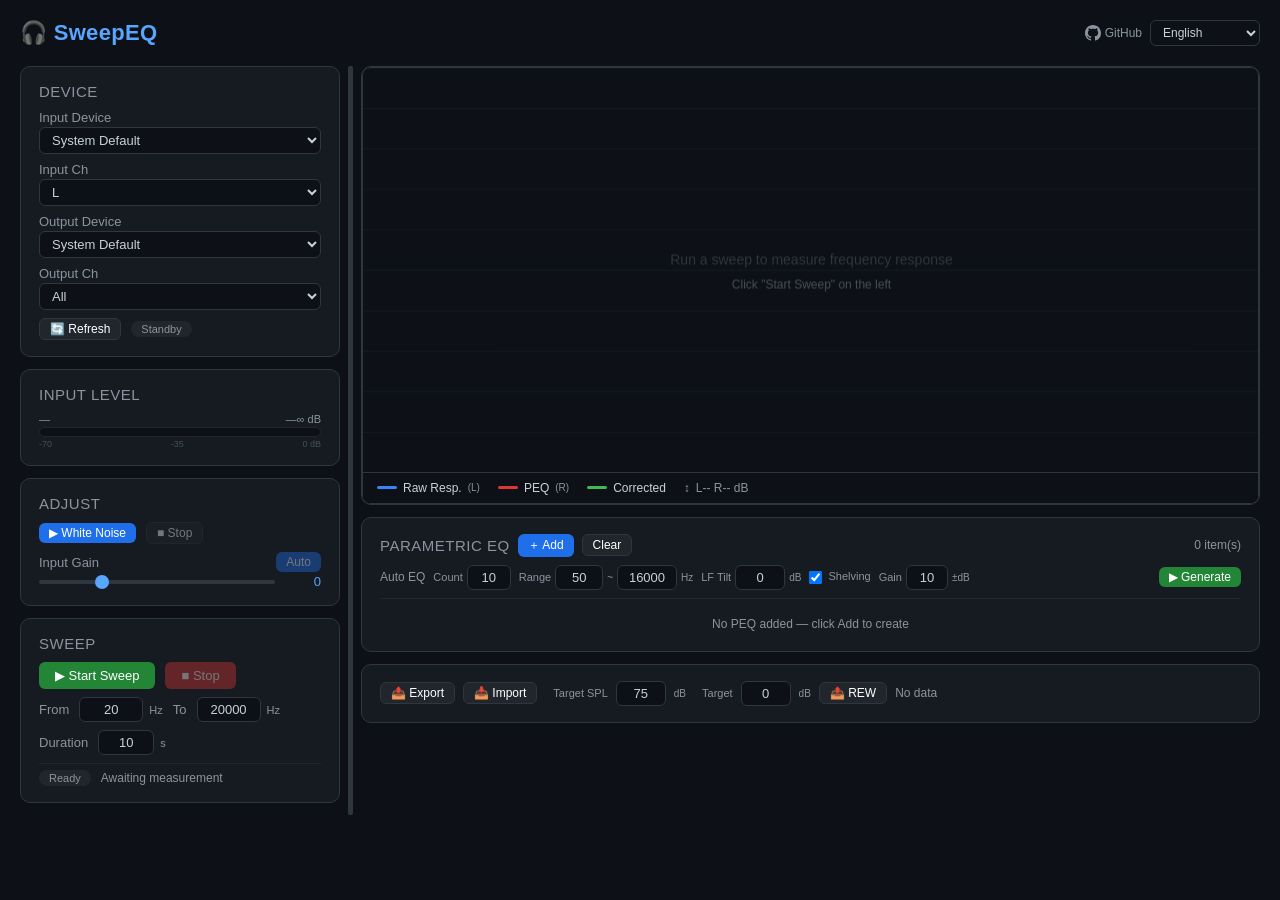
<file: index.html>
<!DOCTYPE html>
<html lang="en">
<head>
<meta charset="UTF-8">
<meta name="viewport" content="width=device-width, initial-scale=1.0">
<meta name="description" content="Sweep EQ — Free online acoustic measurement and parametric EQ optimization tool. Measure room frequency response and generate PEQ filters automatically.">
<meta name="keywords" content="room eq, acoustic measurement, frequency response, parametric eq, peq, sweep, audio calibration, speaker measurement, headphone eq, room correction, auto eq, sound tuning">
<title>Sweep EQ: EQ Made Easy</title>
<link rel="stylesheet" href="style.css">
</head>
<body>

<div style="max-width:1400px;margin:0 auto 20px;display:flex;align-items:center">
  <h1 style="margin:0">🎧 SweepEQ</h1>
  <a href="https://github.com/zzc53/sweepeq" target="_blank" rel="noopener noreferrer" style="margin-left:auto;color:#8b949e;text-decoration:none;font-size:12px;display:flex;align-items:center;gap:4px;padding:4px 8px;border-radius:6px">
    <svg height="16" width="16" viewBox="0 0 16 16" fill="currentColor"><path d="M8 0C3.58 0 0 3.58 0 8c0 3.54 2.29 6.53 5.47 7.59.4.07.55-.17.55-.38 0-.19-.01-.82-.01-1.49-2.01.37-2.53-.49-2.69-.94-.09-.23-.48-.94-.82-1.13-.28-.15-.68-.52-.01-.53.63-.01 1.08.58 1.23.82.72 1.21 1.87.87 2.33.66.07-.52.28-.87.51-1.07-1.78-.2-3.64-.89-3.64-3.95 0-.87.31-1.59.82-2.15-.08-.2-.36-1.02.08-2.12 0 0 .67-.21 2.2.82.64-.18 1.32-.27 2-.27.68 0 1.36.09 2 .27 1.53-1.04 2.2-.82 2.2-.82.44 1.1.16 1.92.08 2.12.51.56.82 1.27.82 2.15 0 3.07-1.87 3.75-3.65 3.95.29.25.54.73.54 1.48 0 1.07-.01 1.93-.01 2.2 0 .21.15.46.55.38A8.013 8.013 0 0016 8c0-4.42-3.58-8-8-8z"/></svg>
    GitHub
  </a>
  <select id="langSelect" style="min-width:110px;background:#0d1117;border:1px solid #30363d;border-radius:6px;color:#c9d1d9;padding:4px 8px;font-size:12px">
    <option value="en">English</option>
    <option value="zh">中文</option>
    <option value="fr">Français</option>
    <option value="es">Español</option>
    <option value="ru">Русский</option>
    <option value="de">Deutsch</option>
    <option value="ja">Japanese</option>
    <option value="ko">한국어</option>
    <option value="pt">Português</option>
  </select>
</div>

<div class="app-grid">

<!-- ===== LEFT SIDEBAR ===== -->
<div class="left-col">

  <!-- Device Panel -->
  <div class="panel" id="devicePanel">
    <h2>Device</h2>
    <div class="panel-row" style="flex-direction:column;align-items:stretch;gap:2px">
      <label>Input</label>
      <select id="inDevice" class="grow"></select>
    </div>
    <div class="panel-row" style="flex-direction:column;align-items:stretch;gap:2px">
      <label>Input Channel</label>
      <select id="inChannel" style="width:100%">
        <option value="0">L</option>
        <option value="1">R</option>
      </select>
    </div>
    <div class="panel-row" id="outDeviceRow" style="flex-direction:column;align-items:stretch;gap:2px">
      <label>Output</label>
      <select id="outDevice" class="grow"></select>
    </div>
    <div class="panel-row" style="flex-direction:column;align-items:stretch;gap:2px">
      <label>Output Channel</label>
      <select id="outChannel" style="width:100%">
        <option value="all">All</option>
        <option value="0">L</option>
        <option value="1">R</option>
      </select>
    </div>
    <div class="panel-row">
      <button id="refreshDevices" class="btn btn-secondary btn-sm">🔄 Refresh</button>
      <span id="audioStatus" class="status-badge status-idle">Standby</span>
    </div>
  </div>

  <!-- Input Level (always visible) -->
  <div class="panel" id="levelPanel">
    <h2>Input Level</h2>
    <div class="panel-row" style="flex-direction:column;align-items:stretch;gap:2px">
      <div style="display:flex;justify-content:space-between;font-size:11px;color:#8b949e">
        <span id="levelLabel">—</span>
        <span id="levelDB">—∞ dB</span>
      </div>
      <div class="meter-track">
        <div class="meter-fill" id="meterFill" style="width:0%"></div>
      </div>
      <div style="display:flex;justify-content:space-between;font-size:9px;color:#484f58">
        <span>-70</span><span>-35</span><span>0 dB</span>
      </div>
    </div>
  </div>

  <!-- Adjust Panel -->
  <div class="panel" id="adjustPanel">
    <h2>Adjust</h2>
    <div class="panel-row">
      <button id="playNoiseBtn" class="btn btn-accent btn-sm">▶ Noise</button>
      <button id="stopNoiseBtn" class="btn btn-secondary btn-sm" disabled>■ Stop</button>
    </div>
    <div class="panel-row" style="flex-direction:column;align-items:stretch;gap:2px">
      <div style="display:flex;justify-content:space-between;align-items:center">
        <label>Input Gain</label>
        <button id="autoLevelBtn" class="btn btn-accent btn-sm" disabled>Auto</button>
      </div>
      <div style="display:flex;gap:10px;align-items:center">
        <input type="range" id="inGain" min="-12" max="36" value="0" step="1" style="flex:1">
        <span id="inGainVal" class="range-value">0</span>
      </div>
    </div>
  </div>

  <!-- Sweep Panel -->
  <div class="panel" id="sweepPanel">
    <h2>Sweep</h2>
    <div class="panel-row">
      <button id="startSweepBtn" class="btn btn-primary">▶ Start Sweep</button>
      <button id="stopSweepBtn" class="btn btn-danger" disabled>■ Stop</button>
    </div>
    <div class="panel-row">
      <label>Start</label>
      <input type="number" id="sweepFreqLow" value="20" min="10" max="20000" style="width:64px">
      <span style="font-size:11px;color:#8b949e;margin-left:-4px">Hz</span>
      <label>End</label>
      <input type="number" id="sweepFreqHigh" value="20000" min="20" max="24000" style="width:64px">
      <span style="font-size:11px;color:#8b949e;margin-left:-4px">Hz</span>
    </div>
    <div class="panel-row">
      <label>Duration</label>
      <input type="number" id="sweepDuration" value="10" min="1" max="30" step="0.5" style="width:56px">
      <span style="font-size:11px;color:#8b949e;margin-left:-4px">s</span>
    </div>
    <!-- Progress shown in status bar below -->
    <div class="panel-row" style="margin-top:6px;padding-top:6px;border-top:1px solid #21262d">
      <span id="measureStatus" class="status-badge status-idle">Ready</span>
      <span style="font-size:12px;color:#8b949e" id="statusDetail">Awaiting measurement</span>
    </div>
  </div>
</div>

<div class="resizer" id="resizer"></div>

<!-- ===== RIGHT MAIN ===== -->
<div class="right-col">

  <!-- Canvas -->
  <div class="panel" style="padding:0;overflow:hidden">
    <div class="canvas-wrap">
      <canvas id="freqChart"></canvas>
      <div class="canvas-legend">
        <span class="legend-item"><span class="legend-dot" style="background:#3b82f6"></span> Raw FR <span style="color:#8b949e;font-size:10px">(L)</span></span>
        <span class="legend-item"><span class="legend-dot" style="background:#da3633"></span> PEQ <span style="color:#8b949e;font-size:10px">(R)</span></span>
        <span class="legend-item"><span class="legend-dot" style="background:#3fb950"></span> Corrected</span>
        <span class="legend-item" style="color:#8b949e">↕ <span id="yRangeLabel">L-- R-- dB</span></span>
      </div>
    </div>
  </div>

  <!-- PEQ -->
  <div class="panel" id="peqPanel">
    <div class="flex-row">
      <h2 style="margin-bottom:0">Parametric EQ</h2>
      <button id="addPeqBtn" class="btn btn-accent btn-sm">＋ Add</button>
      <button id="clearPeqBtn" class="btn btn-secondary btn-sm">Clear</button>
      <span id="peqCount" style="font-size:12px;color:#8b949e;margin-left:auto">0</span>
    </div>
    <div class="panel-row" style="flex-wrap:wrap;gap:8px;padding:8px 0;border-bottom:1px solid #21262d;margin-bottom:6px">
      <span style="font-size:12px;color:#8b949e;white-space:nowrap" data-i18n="autoPeqLabel">Auto EQ</span>
      <span style="display:inline-flex;align-items:center;gap:4px">
        <label style="font-size:11px" data-i18n="autoPeqCount">Count</label>
        <input type="number" id="autoPeqCount" value="10" min="1" max="20" style="width:44px">
      </span>
      <span style="display:inline-flex;align-items:center;gap:4px">
        <label style="font-size:11px" data-i18n="autoPeqFlat">Range</label>
        <input type="number" id="autoPeqFreqLow" value="50" min="10" max="20000" style="width:48px">
        <span style="font-size:10px;color:#8b949e">~</span>
        <input type="number" id="autoPeqFreqHigh" value="16000" min="20" max="24000" style="width:60px">
        <span style="font-size:10px;color:#8b949e">Hz</span>
      </span>
      <span style="display:inline-flex;align-items:center;gap:4px">
        <label style="font-size:11px" data-i18n="autoPeqTilt">LF Tilt</label>
        <input type="number" id="autoPeqTilt" value="0" min="-24" max="24" step="0.5" style="width:50px">
        <span style="font-size:10px;color:#8b949e">dB</span>
      </span>
      <span style="display:inline-flex;align-items:center;gap:4px">
        <label style="font-size:11px">
          <input type="checkbox" id="autoPeqShelving" checked style="margin:0 3px 0 0;vertical-align:middle">
          <span data-i18n="autoPeqShelving">Shelving</span>
        </label>
      </span>
      <span style="display:inline-flex;align-items:center;gap:4px">
        <label style="font-size:11px" data-i18n="autoPeqGain">PEQ Gain</label>
        <input type="number" id="autoPeqMaxGain" value="10" min="1" max="40" style="width:42px">
        <span style="font-size:10px;color:#8b949e">±dB</span>
      </span>
      <button id="autoPeqBtn" class="btn btn-primary btn-sm" style="margin-left:auto" data-i18n="autoPeqBtn">▶ Generate</button>
    </div>
    <div id="peqList" class="peq-list"></div>
    <div id="peqEmpty" class="peq-summary">No PEQ filters — click Add to create</div>
  </div>

  <!-- Import / Export -->
  <div class="panel">
    <div class="flex-row">
      <button id="exportBtn" class="btn btn-secondary btn-sm">📤 Export</button>
      <button id="importBtn" class="btn btn-secondary btn-sm">📥 Import</button>
      <input type="file" id="importFile" accept=".json" style="display:none">
      <label style="font-size:11px;margin-left:8px" data-i18n="targetSpl">Target SPL</label>
      <input type="number" id="targetSplInput" value="75" min="40" max="120" step="0.5" style="width:50px">
      <span style="font-size:10px;color:#8b949e">dB</span>
      <label style="font-size:11px;margin-left:8px" data-i18n="autoPeqTarget">Target Gain</label>
      <input type="number" id="autoPeqTarget" value="0" min="-40" max="0" step="0.5" style="width:50px">
      <span style="font-size:10px;color:#8b949e">dB</span>
      <button id="exportRewBtn" class="btn btn-secondary btn-sm" data-i18n="exportRew">📤 REW</button>
      <span style="font-size:12px;color:#8b949e" id="dataInfo">No data</span>
    </div>
  </div>
</div>

</div>

<script src="peq.js"></script>
<script src="app.js"></script>
</body>
</html>
</file>
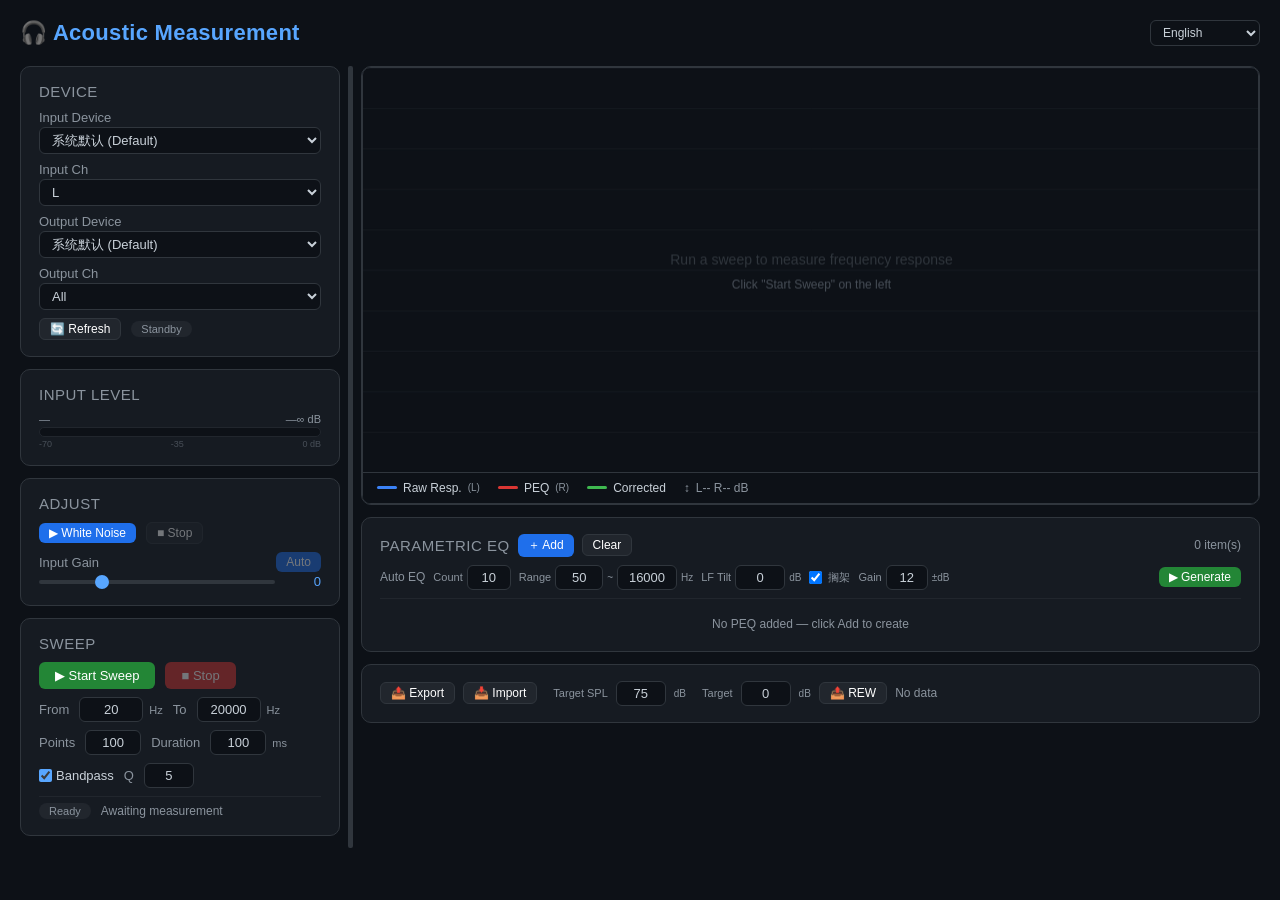
<file: acoustic-measurement.html>
<!DOCTYPE html>
<html lang="zh-CN">
<head>
<meta charset="UTF-8">
<meta name="viewport" content="width=device-width, initial-scale=1.0">
<title>Acoustic Measurement</title>
<style>
/* ===== Reset & Base ===== */
*, *::before, *::after { box-sizing: border-box; margin: 0; padding: 0; }
body {
  font-family: -apple-system, BlinkMacSystemFont, 'Segoe UI', Roboto, Helvetica, Arial, sans-serif;
  background: #0d1117;
  color: #c9d1d9;
  padding: 20px;
  min-height: 100vh;
}
h1 {
  font-size: 22px;
  font-weight: 600;
  margin: 0 auto 20px;
  max-width: 1400px;
  color: #58a6ff;
  letter-spacing: 0.3px;
}
h2 {
  font-size: 15px;
  font-weight: 500;
  margin-bottom: 10px;
  color: #8b949e;
  text-transform: uppercase;
  letter-spacing: 0.5px;
}
h3 {
  font-size: 13px;
  font-weight: 500;
  margin-bottom: 6px;
  color: #8b949e;
}
/* ===== Layout ===== */
.app-grid {
  display: flex;
  gap: 8px;
  max-width: 1400px;
  margin: 0 auto;
  align-items: flex-start;
}
.left-col {
  width: 320px;
  flex-shrink: 0;
}
.right-col {
  flex: 1;
  min-width: 0;
}
/* ===== Resizer ===== */
.resizer {
  width: 5px;
  cursor: col-resize;
  flex-shrink: 0;
  align-self: stretch;
  background: #30363d;
  border-radius: 2px;
  transition: background 0.15s;
}
.resizer:hover,
.resizer.resizing {
  background: #58a6ff;
}
@media (max-width: 900px) {
  .app-grid { flex-direction: column; }
  .left-col { width: 100% !important; }
  .right-col { width: 100%; }
  .canvas-wrap canvas { width: 100% !important; height: auto !important; }
  .resizer { display: none; }
  body { padding: 16px 10px; }
}
.panel {
  background: #161b22;
  border: 1px solid #30363d;
  border-radius: 10px;
  padding: 16px 18px;
  margin-bottom: 12px;
}
.panel-row {
  display: flex;
  gap: 10px;
  flex-wrap: wrap;
  align-items: center;
  margin-bottom: 8px;
}
.panel-row:last-child { margin-bottom: 0; }
/* ===== Form Controls ===== */
label {
  font-size: 13px;
  color: #8b949e;
  white-space: nowrap;
}
select, input[type="range"], input[type="number"] {
  background: #0d1117;
  border: 1px solid #30363d;
  border-radius: 6px;
  color: #c9d1d9;
  padding: 4px 8px;
  font-size: 13px;
}
select { min-width: 120px; }
select:focus { border-color: #58a6ff; outline: none; }
input[type="number"] {
  -moz-appearance: textfield;
  padding: 4px 6px;
  text-align: center;
  font-variant-numeric: tabular-nums;
}
input[type="number"]::-webkit-inner-spin-button,
input[type="number"]::-webkit-outer-spin-button {
  -webkit-appearance: none;
  margin: 0;
}
input[type="number"]:focus { border-color: #58a6ff; outline: none; }
input[type="range"] {
  -webkit-appearance: none;
  appearance: none;
  height: 4px;
  background: #30363d;
  border-radius: 2px;
  border: none;
  padding: 0;
  flex: 1;
  min-width: 80px;
}
input[type="range"]::-webkit-slider-thumb {
  -webkit-appearance: none;
  appearance: none;
  width: 14px;
  height: 14px;
  border-radius: 50%;
  background: #58a6ff;
  cursor: pointer;
}
input[type="range"]::-moz-range-thumb {
  width: 14px;
  height: 14px;
  border-radius: 50%;
  background: #58a6ff;
  cursor: pointer;
  border: none;
}
.range-value {
  font-size: 13px;
  color: #58a6ff;
  min-width: 36px;
  text-align: right;
  font-variant-numeric: tabular-nums;
}
.chk-label {
  display: flex;
  align-items: center;
  gap: 4px;
  font-size: 13px;
  cursor: pointer;
  color: #c9d1d9;
}
.chk-label input[type="checkbox"] {
  accent-color: #58a6ff;
}
/* ===== Buttons ===== */
.btn {
  border: none;
  border-radius: 6px;
  padding: 6px 16px;
  font-size: 13px;
  font-weight: 500;
  cursor: pointer;
  transition: background 0.15s, opacity 0.15s;
  color: #fff;
}
.btn:disabled { opacity: 0.4; cursor: not-allowed; }
.btn-primary { background: #238636; }
.btn-primary:hover:not(:disabled) { background: #2ea043; }
.btn-danger { background: #da3633; }
.btn-danger:hover:not(:disabled) { background: #f85149; }
.btn-accent { background: #1f6feb; }
.btn-accent:hover:not(:disabled) { background: #388bfd; }
.btn-secondary { background: #21262d; border: 1px solid #30363d; }
.btn-secondary:hover:not(:disabled) { background: #30363d; }
.btn-sm { padding: 3px 10px; font-size: 12px; }
/* ===== Progress ===== */
.progress-bar {
  height: 6px;
  background: #21262d;
  border-radius: 3px;
  overflow: hidden;
  margin: 6px 0;
}
.progress-fill {
  height: 100%;
  width: 0%;
  background: linear-gradient(90deg, #58a6ff, #1f6feb);
  transition: width 0.1s;
}
.progress-text {
  font-size: 12px;
  color: #8b949e;
  text-align: center;
}
/* ===== Canvas ===== */
.canvas-wrap {
  background: #0d1117;
  border: 1px solid #30363d;
  border-radius: 8px;
  overflow: hidden;
  position: relative;
}
.canvas-wrap canvas {
  display: block;
  width: 100%;
  height: auto;
  aspect-ratio: 2 / 1;
  cursor: crosshair;
}
.canvas-legend {
  display: flex;
  gap: 18px;
  padding: 8px 14px;
  flex-wrap: wrap;
  font-size: 12px;
  background: #0d1117;
  border-top: 1px solid #30363d;
}
.legend-item {
  display: flex;
  align-items: center;
  gap: 6px;
}
.legend-dot {
  width: 20px;
  height: 3px;
  border-radius: 2px;
}
/* ===== PEQ List ===== */
.peq-list { margin-top: 8px; }
.peq-item {
  display: grid;
  grid-template-columns: auto 1fr 1fr 1fr auto;
  gap: 4px;
  align-items: center;
  background: #0d1117;
  border: 1px solid #30363d;
  border-radius: 6px;
  padding: 8px 10px;
  margin-bottom: 14px;
}
.peq-item .peq-params {
  display: contents;
}
.peq-item .param-group {
  display: flex;
  align-items: center;
  gap: 4px;
}
.peq-item .param-group label {
  font-size: 11px;
  min-width: 14px;
}
.peq-item .param-group .range-value {
  font-size: 11px;
  min-width: 30px;
}
.peq-summary {
  font-size: 12px;
  color: #8b949e;
  text-align: center;
  padding: 10px 0 4px;
}
/* ===== Status ===== */
.status-badge {
  display: inline-block;
  padding: 2px 10px;
  border-radius: 10px;
  font-size: 11px;
  font-weight: 500;
}
.status-idle { background: #21262d; color: #8b949e; }
.status-active { background: #1f6feb33; color: #58a6ff; animation: pulse 1.5s infinite; }
.status-done { background: #23863633; color: #3fb950; }
.status-error { background: #da363333; color: #f85149; }
@keyframes pulse { 0%,100%{opacity:1;} 50%{opacity:0.5;} }
/* ===== Level Meter ===== */
.meter-track {
  height: 10px;
  background: #0d1117;
  border-radius: 5px;
  overflow: hidden;
  border: 1px solid #21262d;
  position: relative;
}
.meter-fill {
  height: 100%;
  border-radius: 4px;
  transition: width 0.06s ease;
  background: linear-gradient(90deg, #3fb950 0%, #d29922 55%, #da3633 85%, #f85149 100%);
}
/* ===== Left sidebar narrow ===== */
.narrow-input { max-width: 70px; }
.flex-col { display: flex; flex-direction: column; gap: 8px; }
.flex-row { display: flex; gap: 8px; flex-wrap: wrap; align-items: center; }
.grow { flex: 1; }
.mt-6 { margin-top: 6px; }
.mb-6 { margin-bottom: 6px; }

/* ===== Confirm Dialog ===== */
.confirm-overlay {
  position: fixed; top:0; left:0; right:0; bottom:0;
  background: rgba(0,0,0,0.6);
  display:flex; align-items:center; justify-content:center;
  z-index:9999;
}
.confirm-box {
  background:#161b22; border:1px solid #30363d; border-radius:12px;
  padding:28px 32px; min-width:340px; max-width:460px;
  box-shadow:0 16px 48px rgba(0,0,0,0.5);
}
.confirm-box p {
  color:#c9d1d9; font-size:14px; line-height:1.6; margin:0 0 24px;
}
.confirm-actions {
  display:flex; gap:10px; justify-content:flex-end;
}
.confirm-actions .btn { min-width:90px; }
</style>
</head>
<body>

<div style="max-width:1400px;margin:0 auto 20px;display:flex;align-items:center;justify-content:space-between">
  <h1 style="margin:0">🎧 声学测量工具</h1>
  <select id="langSelect" style="min-width:110px;background:#0d1117;border:1px solid #30363d;border-radius:6px;color:#c9d1d9;padding:4px 8px;font-size:12px">
    <option value="zh">中文</option>
    <option value="en">English</option>
    <option value="fr">Français</option>
    <option value="es">Español</option>
    <option value="ru">Русский</option>
    <option value="de">Deutsch</option>
    <option value="ja">日本語</option>
    <option value="ko">한국어</option>
    <option value="pt">Português</option>
  </select>
</div>

<div class="app-grid">

<!-- ===== LEFT SIDEBAR ===== -->
<div class="left-col">

  <!-- 设备选择 -->
  <div class="panel" id="devicePanel">
    <h2>设备 / Device</h2>
    <div class="panel-row" style="flex-direction:column;align-items:stretch;gap:2px">
      <label>输入</label>
      <select id="inDevice" class="grow"></select>
    </div>
    <div class="panel-row" style="flex-direction:column;align-items:stretch;gap:2px">
      <label>输入声道</label>
      <select id="inChannel" style="width:100%">
        <option value="0">L</option>
        <option value="1">R</option>
      </select>
    </div>
    <div class="panel-row" id="outDeviceRow" style="flex-direction:column;align-items:stretch;gap:2px">
      <label>输出</label>
      <select id="outDevice" class="grow"></select>
    </div>
    <div class="panel-row" style="flex-direction:column;align-items:stretch;gap:2px">
      <label>输出声道</label>
      <select id="outChannel" style="width:100%">
        <option value="all">全部</option>
        <option value="0">L</option>
        <option value="1">R</option>
      </select>
    </div>
    <div class="panel-row">
      <button id="refreshDevices" class="btn btn-secondary btn-sm">🔄 刷新设备</button>
      <span id="audioStatus" class="status-badge status-idle">待机</span>
    </div>
  </div>

  <!-- 输入电平（独立面板，全局可见） -->
  <div class="panel" id="levelPanel">
    <h2>输入电平 / Input Level</h2>
    <div class="panel-row" style="flex-direction:column;align-items:stretch;gap:2px">
      <div style="display:flex;justify-content:space-between;font-size:11px;color:#8b949e">
        <span id="levelLabel">—</span>
        <span id="levelDB">—∞ dB</span>
      </div>
      <div class="meter-track">
        <div class="meter-fill" id="meterFill" style="width:0%"></div>
      </div>
      <div style="display:flex;justify-content:space-between;font-size:9px;color:#484f58">
        <span>-70</span><span>-35</span><span>0 dB</span>
      </div>
    </div>
  </div>

  <!-- 调整 -->
  <div class="panel" id="adjustPanel">
    <h2>调整 / Adjust</h2>
    <div class="panel-row">
      <button id="playNoiseBtn" class="btn btn-accent btn-sm">▶ 白噪声</button>
      <button id="stopNoiseBtn" class="btn btn-secondary btn-sm" disabled>■ 停止</button>
    </div>
    <div class="panel-row" style="flex-direction:column;align-items:stretch;gap:2px">
      <div style="display:flex;justify-content:space-between;align-items:center">
        <label>输入增益</label>
        <button id="autoLevelBtn" class="btn btn-accent btn-sm" disabled>自动调整</button>
      </div>
      <div style="display:flex;gap:10px;align-items:center">
        <input type="range" id="inGain" min="-12" max="36" value="0" step="1" style="flex:1">
        <span id="inGainVal" class="range-value">0</span>
      </div>
    </div>
  </div>

  <!-- 测试 -->
  <div class="panel" id="sweepPanel">
    <h2>测试 / Sweep</h2>
    <div class="panel-row">
      <button id="startSweepBtn" class="btn btn-primary">▶ 开始扫频</button>
      <button id="stopSweepBtn" class="btn btn-danger" disabled>■ 停止</button>
    </div>
    <div class="panel-row">
      <label>起始</label>
      <input type="number" id="sweepFreqLow" value="20" min="10" max="20000" style="width:64px">
      <span style="font-size:11px;color:#8b949e;margin-left:-4px">Hz</span>
      <label>终止</label>
      <input type="number" id="sweepFreqHigh" value="20000" min="20" max="24000" style="width:64px">
      <span style="font-size:11px;color:#8b949e;margin-left:-4px">Hz</span>
    </div>
    <div class="panel-row">
      <label>点数</label>
      <input type="number" id="sweepPoints" value="100" min="5" max="500" style="width:56px">
      <label>时长</label>
      <input type="number" id="pointDuration" value="100" min="20" max="1000" style="width:56px">
      <span style="font-size:11px;color:#8b949e;margin-left:-4px">ms</span>
    </div>
    <div class="panel-row">
      <label class="chk-label">
        <input type="checkbox" id="useFilter" checked>
        带通滤波
      </label>
      <label>Q</label>
      <input type="number" id="filterQ" value="5" min="0.5" max="20" step="0.5" style="width:50px">
    </div>
    <!-- 进度由下方状态栏显示 -->
    <div class="panel-row" style="margin-top:6px;padding-top:6px;border-top:1px solid #21262d">
      <span id="measureStatus" class="status-badge status-idle">就绪</span>
      <span style="font-size:12px;color:#8b949e" id="statusDetail">等待测量</span>
    </div>
  </div>
</div>

<div class="resizer" id="resizer"></div>

<!-- ===== RIGHT MAIN ===== -->
<div class="right-col">

  <!-- Canvas -->
  <div class="panel" style="padding:0;overflow:hidden">
    <div class="canvas-wrap">
      <canvas id="freqChart"></canvas>
      <div class="canvas-legend">
        <span class="legend-item"><span class="legend-dot" style="background:#3b82f6"></span> 原始频响 <span style="color:#8b949e;font-size:10px">(左轴)</span></span>
        <span class="legend-item"><span class="legend-dot" style="background:#da3633"></span> PEQ <span style="color:#8b949e;font-size:10px">(右轴)</span></span>
        <span class="legend-item"><span class="legend-dot" style="background:#3fb950"></span> 校正后</span>
        <span class="legend-item" style="color:#8b949e">↕ <span id="yRangeLabel">L-- R-- dB</span></span>
      </div>
    </div>
  </div>

  <!-- PEQ -->
  <div class="panel" id="peqPanel">
    <div class="flex-row">
      <h2 style="margin-bottom:0">Parametric EQ</h2>
      <button id="addPeqBtn" class="btn btn-accent btn-sm">＋ 添加</button>
      <button id="clearPeqBtn" class="btn btn-secondary btn-sm">清除</button>
      <span id="peqCount" style="font-size:12px;color:#8b949e;margin-left:auto">0 个</span>
    </div>
    <div class="panel-row" style="flex-wrap:wrap;gap:8px;padding:8px 0;border-bottom:1px solid #21262d;margin-bottom:6px">
      <span style="font-size:12px;color:#8b949e;white-space:nowrap" data-i18n="autoPeqLabel">自动 PEQ</span>
      <span style="display:inline-flex;align-items:center;gap:4px">
        <label style="font-size:11px" data-i18n="autoPeqCount">数量</label>
        <input type="number" id="autoPeqCount" value="10" min="1" max="20" style="width:44px">
      </span>
      <span style="display:inline-flex;align-items:center;gap:4px">
        <label style="font-size:11px" data-i18n="autoPeqFlat">调整响应范围</label>
        <input type="number" id="autoPeqFreqLow" value="50" min="10" max="20000" style="width:48px">
        <span style="font-size:10px;color:#8b949e">~</span>
        <input type="number" id="autoPeqFreqHigh" value="16000" min="20" max="24000" style="width:60px">
        <span style="font-size:10px;color:#8b949e">Hz</span>
      </span>
      <span style="display:inline-flex;align-items:center;gap:4px">
        <label style="font-size:11px" data-i18n="autoPeqTilt">低频增益</label>
        <input type="number" id="autoPeqTilt" value="0" min="-24" max="24" step="0.5" style="width:50px">
        <span style="font-size:10px;color:#8b949e">dB</span>
      </span>
      <span style="display:inline-flex;align-items:center;gap:4px">
        <label style="font-size:11px">
          <input type="checkbox" id="autoPeqShelving" checked style="margin:0 3px 0 0;vertical-align:middle">
          搁架
        </label>
      </span>
      <span style="display:inline-flex;align-items:center;gap:4px">
        <label style="font-size:11px" data-i18n="autoPeqGain">PEQ 增益</label>
        <input type="number" id="autoPeqMaxGain" value="12" min="1" max="40" style="width:42px">
        <span style="font-size:10px;color:#8b949e">±dB</span>
      </span>
      <button id="autoPeqBtn" class="btn btn-primary btn-sm" style="margin-left:auto" data-i18n="autoPeqBtn">▶ 生成</button>
    </div>
    <div id="peqList" class="peq-list"></div>
    <div id="peqEmpty" class="peq-summary">尚未添加 PEQ — 点击「添加」创建</div>
  </div>

  <!-- 导入/导出 -->
  <div class="panel">
    <div class="flex-row">
      <button id="exportBtn" class="btn btn-secondary btn-sm">📤 导出数据</button>
      <button id="importBtn" class="btn btn-secondary btn-sm">📥 导入数据</button>
      <input type="file" id="importFile" accept=".json" style="display:none">
      <label style="font-size:11px;margin-left:8px" data-i18n="targetSpl">目标 SPL</label>
      <input type="number" id="targetSplInput" value="75" min="40" max="120" step="0.5" style="width:50px">
      <span style="font-size:10px;color:#8b949e">dB</span>
      <label style="font-size:11px;margin-left:8px" data-i18n="autoPeqTarget">目标增益</label>
      <input type="number" id="autoPeqTarget" value="0" min="-40" max="0" step="0.5" style="width:50px">
      <span style="font-size:10px;color:#8b949e">dB</span>
      <button id="exportRewBtn" class="btn btn-secondary btn-sm" data-i18n="exportRew">📤 REW</button>
      <span style="font-size:12px;color:#8b949e" id="dataInfo">无测量数据</span>
    </div>
  </div>
</div>

</div>

<script>
// ========================================================================
//  多语言翻译
// ========================================================================
const LANGUAGES = ['zh','en','fr','es','ru','de','ja','ko','pt'];
const LOCALE_NAMES = { zh:'中文', en:'English', fr:'Français', es:'Español',
  ru:'Русский', de:'Deutsch', ja:'日本語', ko:'한국어', pt:'Português' };

const STR = {
  zh: {
    appTitle:'🎧 声学测量工具', device:'设备', input:'输入设备',
    output:'输出设备', inputCh:'输入声道', outputCh:'输出声道', all:'全部', refresh:'🔄 刷新设备', standby:'待机', micReady:'麦克风已就绪',
    micErr:'麦克风错误', micFail:'麦克风启动失败',
    level:'输入电平', adjust:'调整', noise:'▶ 白噪声',
    stop:'■ 停止', inGain:'输入增益', autoLevel:'自动调整',
    sweep:'测试', startSweep:'▶ 开始扫频', stopSweep:'■ 停止',
    from:'起始', to:'终止', points:'点数', dur:'时长', ms:'ms',
    filter:'带通滤波',
    ready:'就绪', waiting:'等待测量', preparing:'准备中…', processing:'处理中…',
    measuring:'测量中', pointFmt:(c,t,f)=>`点 ${c}/${t}  ${f.toFixed(0)} Hz`,
    done:'完成', doneFmt:(n,lo,hi)=>`${n} 个频率点 · 范围 ${lo}–${hi} Hz`,
    error:'错误', stopped:'已停止', aborted:'测量被中止',
    failed:'失败', noData:'测量数据不足，请检查输入/输出设备和音量', noSweepData:'数据不足，请先执行扫频测量',
    peqGenFailed:'未能生成 PEQ 参数', peqGenDone:(n)=>`自动 PEQ: ${n} 个`,
    selectMicFirst:'请先选择输入设备并启动麦克风',
    dataInfo:(n,lo,hi,t)=>`数据: ${n} 点 · ${lo}–${hi} Hz · ${t}`,
    importOk:(n)=>`导入: ${n} 点`, importFail:'导入失败',
    noDataExport:'没有测量数据可以导出', invalidFile:'无效的数据文件',
    rawResp:'原始频响', peq:'PEQ', corrected:'校正后', leftAxis:'(左轴)', rightAxis:'(右轴)',
    peqTitle:'参数均衡器', peqAdd:'＋ 添加', peqClear:'清除',
    peqEmpty:'尚未添加 PEQ — 点击「添加」创建',
    peqCount:(n)=>`${n} 个`,
    peqFreq:'频率', peqGain:'增益',
    autoPeqLabel:'自动 PEQ',
    autoPeqCount:'数量',
    autoPeqTarget:'目标增益',
    autoPeqTilt:'低频增益',
    autoPeqFlat:'调整响应范围',
    autoPeqGain:'PEQ 增益',
    autoPeqBtn:'▶ 生成',
        targetSpl:'目标 SPL',
    confirmClearPeq:'自动计算 PEQ 将清除当前所有 PEQ 配置，是否继续？',
    confirmOk:'确定继续',
    confirmCancel:'取消',
    noDataLabel:'无测量数据',
    exportBtn:'📤 导出数据', importBtn:'📥 导入数据',
    exportRew:'📤 REW',
    startAudioFirst:'请先启动音频再切换输出设备',
    outDevFail:'输出设备切换失败',
    defaultDev:'系统默认 (Default)',
    micLabel:(i)=>`麦克风 ${i}`, speakerLabel:(i)=>`扬声器 ${i}`,
    hz:'Hz', db:'dB',
    axisLeft:'频响 dB', axisRight:'PEQ dB',
    placeholder1:'执行扫频测量以获取频率响应', placeholder2:'点击左侧「开始扫频」按钮',
  },
  en: {
    appTitle:'🎧 Acoustic Measurement', device:'Device', input:'Input Device',
    output:'Output Device', inputCh:'Input Ch', outputCh:'Output Ch', all:'All', refresh:'🔄 Refresh', standby:'Standby', micReady:'Microphone ready',
    micErr:'Mic error', micFail:'Microphone failed',
    level:'Input Level', adjust:'Adjust', noise:'▶ White Noise',
    stop:'■ Stop', inGain:'Input Gain', autoLevel:'Auto',
    sweep:'Sweep', startSweep:'▶ Start Sweep', stopSweep:'■ Stop',
    from:'From', to:'To', points:'Points', dur:'Duration', ms:'ms',
    filter:'Bandpass',
    ready:'Ready', waiting:'Awaiting measurement', preparing:'Preparing…', processing:'Processing…',
    measuring:'Measuring', pointFmt:(c,t,f)=>`Point ${c}/${t}  ${f.toFixed(0)} Hz`,
    done:'Done', doneFmt:(n,lo,hi)=>`${n} points · ${lo}–${hi} Hz`,
    error:'Error', stopped:'Stopped', aborted:'Measurement aborted',
    failed:'Failed', noData:'Insufficient data — check I/O devices and volume', noSweepData:'Insufficient data — run a sweep first',
    peqGenFailed:'Failed to generate PEQ', peqGenDone:(n)=>`Auto EQ: ${n} filters`,
    selectMicFirst:'Select input device and start microphone first',
    dataInfo:(n,lo,hi,t)=>`Data: ${n} pts · ${lo}–${hi} Hz · ${t}`,
    importOk:(n)=>`Imported: ${n} pts`, importFail:'Import failed',
    noDataExport:'No measurement data to export', invalidFile:'Invalid data file',
    rawResp:'Raw Resp.', peq:'PEQ', corrected:'Corrected', leftAxis:'(L)', rightAxis:'(R)',
    peqTitle:'Parametric EQ', peqAdd:'＋ Add', peqClear:'Clear',
    peqEmpty:'No PEQ added — click Add to create',
    peqCount:(n)=>`${n} item(s)`,
    peqFreq:'Freq.', peqGain:'Gain',
    autoPeqLabel:'Auto EQ',
    autoPeqCount:'Count',
    autoPeqTarget:'Target',
    autoPeqTilt:'LF Tilt',
    autoPeqFlat:'Range',
    autoPeqGain:'Gain',
    autoPeqBtn:'▶ Generate',
        targetSpl:'Target SPL',
    confirmClearPeq:'Auto-calculate PEQ will clear all current PEQ settings. Continue?',
    confirmOk:'Continue',
    confirmCancel:'Cancel',
    noDataLabel:'No data',
    exportBtn:'📤 Export', importBtn:'📥 Import',
    exportRew:'📤 REW',
    startAudioFirst:'Start audio first before switching output device',
    outDevFail:'Output device switch failed',
    defaultDev:'System Default',
    micLabel:(i)=>`Mic ${i}`, speakerLabel:(i)=>`Speaker ${i}`,
    hz:'Hz', db:'dB',
    axisLeft:'Resp. dB', axisRight:'PEQ dB',
    placeholder1:'Run a sweep to measure frequency response', placeholder2:'Click "Start Sweep" on the left',
  },
  fr: {
    appTitle:'🎧 Mesure Acoustique', device:'Périphérique', input:'Périphérique d\'entrée',
    output:'Périphérique de sortie', inputCh:'Canal Entrée', outputCh:'Canal Sortie', all:'Tous',
    refresh:'🔄 Actualiser', standby:'Veille', micReady:'Micro prêt',
    micErr:'Erreur micro', micFail:'Échec micro',
    level:'Niveau Entrée', adjust:'Ajuster', noise:'▶ Bruit Blanc',
    stop:'■ Stop', inGain:'Gain Entrée', autoLevel:'Auto',
    sweep:'Balayage', startSweep:'▶ Démarrer', stopSweep:'■ Stop',
    from:'Début', to:'Fin', points:'Points', dur:'Durée', ms:'ms',
    filter:'Passe-bande',
    ready:'Prêt', waiting:'En attente', preparing:'Préparation…', processing:'Traitement…',
    measuring:'Mesure', pointFmt:(c,t,f)=>`Point ${c}/${t}  ${f.toFixed(0)} Hz`,
    done:'Terminé', doneFmt:(n,lo,hi)=>`${n} points · ${lo}–${hi} Hz`,
    error:'Erreur', stopped:'Arrêté', aborted:'Mesure interrompue',
    failed:'Échec', noData:'Données insuffisantes', noSweepData:'Données insuffisantes — lancez un balayage d\'abord',
    dataInfo:(n,lo,hi,t)=>`Données: ${n} pts · ${lo}–${hi} Hz · ${t}`,
    importOk:(n)=>`Importé: ${n} pts`, importFail:'Échec import',
    noDataExport:'Aucune donnée', invalidFile:'Fichier invalide',
    rawResp:'Réponse Brute', peq:'PEQ', corrected:'Corrigé', leftAxis:'(G)', rightAxis:'(D)',
    peqTitle:'Égaliseur paramétrique', peqAdd:'＋ Ajouter', peqClear:'Effacer',
    peqEmpty:'Aucun PEQ — cliquez Ajouter',
    peqCount:(n)=>`${n}`, peqFreq:'Fréq.', peqGain:'Gain',
    autoPeqLabel:'EQ Auto',
    autoPeqCount:'Nb',
    autoPeqTarget:'Cible',
    autoPeqTilt:'Inclin. BF',
    autoPeqFlat:'Fr Range',
    autoPeqGain:'Gain',
    autoPeqBtn:'▶ Générer',
        targetSpl:'SPL cible',
    confirmClearPeq:'Le calcul automatique du PEQ effacera tous les réglages PEQ actuels. Continuer\u00a0?',
    confirmOk:'Continuer',
    confirmCancel:'Annuler',
    noDataLabel:'Aucune donnée',
    exportBtn:'📤 Exporter', importBtn:'📥 Importer',
    exportRew:'📤 REW',
    startAudioFirst:'Démarrez l\'audio d\'abord',
    outDevFail:'Échec changement sortie',
    defaultDev:'Défaut Système',
    micLabel:(i)=>`Micro ${i}`, speakerLabel:(i)=>`HP ${i}`,
    hz:'Hz', db:'dB',
    axisLeft:'Réponse dB', axisRight:'PEQ dB',
    placeholder1:'Effectuez un balayage pour mesurer la réponse en fréquence',
    placeholder2:'Cliquez sur «Démarrer» à gauche',
  },
  es: {
    appTitle:'🎧 Medición Acústica', device:'Dispositivo', input:'Dispositivo de entrada',
    output:'Dispositivo de salida', inputCh:'Canal Entrada', outputCh:'Canal Salida', all:'Todos',
    refresh:'🔄 Refrescar', standby:'Espera', micReady:'Micrófono listo',
    micErr:'Error mic.', micFail:'Fallo micrófono',
    level:'Nivel Entrada', adjust:'Ajustar', noise:'▶ Ruido Blanco',
    stop:'■ Parar', inGain:'Gan. Entrada', autoLevel:'Auto',
    sweep:'Barrido', startSweep:'▶ Iniciar', stopSweep:'■ Parar',
    from:'Inicio', to:'Fin', points:'Puntos', dur:'Duración', ms:'ms',
    filter:'Paso-banda',
    ready:'Listo', waiting:'Esperando', preparing:'Preparando…', processing:'Procesando…',
    measuring:'Midiendo', pointFmt:(c,t,f)=>`Punto ${c}/${t}  ${f.toFixed(0)} Hz`,
    done:'Completado', doneFmt:(n,lo,hi)=>`${n} puntos · ${lo}–${hi} Hz`,
    error:'Error', stopped:'Detenido', aborted:'Medición cancelada',
    failed:'Fallado', noData:'Datos insuficientes', noSweepData:'Datos insuficientes — ejecute un barrido primero',
    dataInfo:(n,lo,hi,t)=>`Datos: ${n} pts · ${lo}–${hi} Hz · ${t}`,
    importOk:(n)=>`Importado: ${n} pts`, importFail:'Fallo importación',
    noDataExport:'Sin datos', invalidFile:'Archivo inválido',
    rawResp:'Resp. Original', peq:'PEQ', corrected:'Corregido', leftAxis:'(I)', rightAxis:'(D)',
    peqTitle:'EQ paramétrico', peqAdd:'＋ Añadir', peqClear:'Limpiar',
    peqEmpty:'Sin PEQ — pulse Añadir',
    peqCount:(n)=>`${n}`, peqFreq:'Frec.', peqGain:'Gan.',
    autoPeqLabel:'EQ Auto',
    autoPeqCount:'Cant.',
    autoPeqTarget:'Objetivo',
    autoPeqTilt:'Inclin. BF',
    autoPeqFlat:'Rango',
    autoPeqGain:'Ganancia',
    autoPeqBtn:'▶ Generar',
        targetSpl:'SPL objetivo',
    confirmClearPeq:'El cálculo automático de PEQ borrará todos los ajustes actuales. ¿Continuar?',
    confirmOk:'Continuar',
    confirmCancel:'Cancelar',
    noDataLabel:'Sin datos',
    exportBtn:'📤 Exportar', importBtn:'📥 Importar',
    exportRew:'📤 REW',
    exportRew:'📤 REW',
    startAudioFirst:'Inicie audio primero',
    outDevFail:'Fallo cambio salida',
    defaultDev:'Defecto Sistema',
    micLabel:(i)=>`Mic ${i}`, speakerLabel:(i)=>`Altavoz ${i}`,
    hz:'Hz', db:'dB',
    axisLeft:'Resp. dB', axisRight:'PEQ dB',
    placeholder1:'Realice un barrido para medir la respuesta de frecuencia',
    placeholder2:'Haga clic en «Iniciar» a la izquierda',
  },
  ru: {
    appTitle:'🎧 Акустические Измерения', device:'Устройство', input:'Устройство входа',
    output:'Устройство выхода', inputCh:'Канал входа', outputCh:'Канал выхода', all:'Все',
    refresh:'🔄 Обновить', standby:'Ожидание', micReady:'Микрофон готов',
    micErr:'Ошибка микрофона', micFail:'Не удалось запустить микрофон',
    level:'Уровень входа', adjust:'Настройка', noise:'▶ Белый шум',
    stop:'■ Стоп', inGain:'Усиление входа', autoLevel:'Авто',
    sweep:'Свип', startSweep:'▶ Старт', stopSweep:'■ Стоп',
    from:'От', to:'До', points:'Точки', dur:'Длит.', ms:'мс',
    filter:'Полосовой',
    ready:'Готов', waiting:'Ожидание', preparing:'Подготовка…', processing:'Обработка…',
    measuring:'Измерение', pointFmt:(c,t,f)=>`Точка ${c}/${t}  ${f.toFixed(0)} Гц`,
    done:'Готово', doneFmt:(n,lo,hi)=>`${n} точек · ${lo}–${hi} Гц`,
    error:'Ошибка', stopped:'Остановлено', aborted:'Измерение прервано',
    failed:'Сбой', noData:'Недостаточно данных', noSweepData:'Недостаточно данных — сначала выполните измерение',
    dataInfo:(n,lo,hi,t)=>`Данные: ${n} т. · ${lo}–${hi} Гц · ${t}`,
    importOk:(n)=>`Импорт: ${n} т.`, importFail:'Ошибка импорта',
    noDataExport:'Нет данных', invalidFile:'Неверный файл',
    rawResp:'Исходный', peq:'PEQ', corrected:'Скоррект.', leftAxis:'(Л)', rightAxis:'(П)',
    peqTitle:'Параметрический эквалайзер', peqAdd:'＋ Добавить', peqClear:'Очистить',
    peqEmpty:'Нет PEQ — нажмите Добавить',
    peqCount:(n)=>`${n}`, peqFreq:'Частота', peqGain:'Усил.',
    autoPeqLabel:'Авто ЭК',
    autoPeqCount:'Кол-во',
    autoPeqTarget:'Цель',
    autoPeqTilt:'НЧ наклон',
    autoPeqFlat:'Диапазон',
    autoPeqGain:'Усиление',
    autoPeqBtn:'▶ Создать',
        targetSpl:'Целевой SPL',
    confirmClearPeq:'Автоматический расчет PEQ удалит все текущие настройки PEQ. Продолжить?',
    confirmOk:'Продолжить',
    confirmCancel:'Отмена',
    noDataLabel:'Нет данных',
    exportBtn:'📤 Экспорт', importBtn:'📥 Импорт',
    exportRew:'📤 REW',
    startAudioFirst:'Сначала запустите аудио',
    outDevFail:'Ошибка переключения',
    defaultDev:'Системный',
    micLabel:(i)=>`Мик ${i}`, speakerLabel:(i)=>`Дин ${i}`,
    hz:'Гц', db:'дБ',
    axisLeft:'Отклик дБ', axisRight:'PEQ дБ',
    placeholder1:'Выполните свип-измерение для получения АЧХ',
    placeholder2:'Нажмите «Старт» слева',
  },
  de: {
    appTitle:'🎧 Akustische Messung', device:'Gerät', input:'Eingangsgerät',
    output:'Ausgangsgerät', inputCh:'Eingangskanal', outputCh:'Ausgangskanal', all:'Alle',
    refresh:'🔄 Aktualisieren', standby:'Bereit', micReady:'Mikrofon bereit',
    micErr:'Mikrofonfehler', micFail:'Mikrofonfehler',
    level:'Eingangspegel', adjust:'Einstellen', noise:'▶ Weißes Rauschen',
    stop:'■ Stop', inGain:'Eingangsverst.', autoLevel:'Auto',
    sweep:'Sweep', startSweep:'▶ Start', stopSweep:'■ Stop',
    from:'Von', to:'Bis', points:'Punkte', dur:'Dauer', ms:'ms',
    filter:'Bandpass',
    ready:'Bereit', waiting:'Warten', preparing:'Vorbereiten…', processing:'Verarbeitung…',
    measuring:'Messen', pointFmt:(c,t,f)=>`Punkt ${c}/${t}  ${f.toFixed(0)} Hz`,
    done:'Fertig', doneFmt:(n,lo,hi)=>`${n} Punkte · ${lo}–${hi} Hz`,
    error:'Fehler', stopped:'Gestoppt', aborted:'Abbruch',
    failed:'Fehlgeschlagen', noData:'Unzureichende Daten', noSweepData:'Keine Daten — führen Sie zuerst einen Sweep durch',
    dataInfo:(n,lo,hi,t)=>`Daten: ${n} Pkt. · ${lo}–${hi} Hz · ${t}`,
    importOk:(n)=>`Importiert: ${n} Pkt.`, importFail:'Importfehler',
    noDataExport:'Keine Daten', invalidFile:'Ungültige Datei',
    rawResp:'Original', peq:'PEQ', corrected:'Korrigiert', leftAxis:'(L)', rightAxis:'(R)',
    peqTitle:'Parametrischer EQ', peqAdd:'＋ Hinzufügen', peqClear:'Löschen',
    peqEmpty:'Kein PEQ — klicken Sie Hinzufügen',
    peqCount:(n)=>`${n}`, peqFreq:'Freq.', peqGain:'Gain',
    autoPeqLabel:'Auto EQ',
    autoPeqCount:'Anzahl',
    autoPeqTarget:'Ziel',
    autoPeqTilt:'LF-Neigung',
    autoPeqFlat:'Bereich',
    autoPeqGain:'Verstärk.',
    autoPeqBtn:'▶ Erzeugen',
        targetSpl:'Ziel-SPL',
    confirmClearPeq:'Die automatische PEQ-Berechnung löscht alle aktuellen PEQ-Einstellungen. Fortfahren?',
    confirmOk:'Fortfahren',
    confirmCancel:'Abbrechen',
    noDataLabel:'Keine Daten',
    exportBtn:'📤 Exportieren', importBtn:'📥 Importieren',
    exportRew:'📤 REW',
    startAudioFirst:'Starten Sie zuerst Audio',
    outDevFail:'Ausgangswechsel fehlgeschlagen',
    defaultDev:'Standard',
    micLabel:(i)=>`Mik ${i}`, speakerLabel:(i)=>`Laut ${i}`,
    hz:'Hz', db:'dB',
    axisLeft:'Antwort dB', axisRight:'PEQ dB',
    placeholder1:'Führen Sie einen Sweep durch, um den Frequenzgang zu messen',
    placeholder2:'Klicken Sie links auf «Start»',
  },
  ja: {
    appTitle:'🎧 音響測定', device:'デバイス', input:'入力デバイス',
    output:'出力デバイス', inputCh:'入力チャンネル', outputCh:'出力チャンネル', all:'すべて',
    refresh:'🔄 更新', standby:'待機', micReady:'マイク準備完了',
    micErr:'マイクエラー', micFail:'マイク起動失敗',
    level:'入力レベル', adjust:'調整', noise:'▶ ホワイトノイズ',
    stop:'■ 停止', inGain:'入力ゲイン', autoLevel:'自動',
    sweep:'スイープ', startSweep:'▶ 開始', stopSweep:'■ 停止',
    from:'開始', to:'終了', points:'点数', dur:'時間', ms:'ms',
    filter:'帯域通過',
    ready:'準備完了', waiting:'待機中', preparing:'準備中…', processing:'処理中…',
    measuring:'測定中', pointFmt:(c,t,f)=>`点 ${c}/${t}  ${f.toFixed(0)} Hz`,
    done:'完了', doneFmt:(n,lo,hi)=>`${n} 点 · ${lo}–${hi} Hz`,
    error:'エラー', stopped:'停止', aborted:'測定中断',
    failed:'失敗', noData:'データ不足', noSweepData:'データ不足 — スイープ測定を先に実行してください',
    dataInfo:(n,lo,hi,t)=>`データ: ${n} 点 · ${lo}–${hi} Hz · ${t}`,
    importOk:(n)=>`インポート: ${n} 点`, importFail:'インポート失敗',
    noDataExport:'データなし', invalidFile:'無効なファイル',
    rawResp:'元の応答', peq:'PEQ', corrected:'補正後', leftAxis:'(左)', rightAxis:'(右)',
    peqTitle:'パラメトリックEQ', peqAdd:'＋ 追加', peqClear:'クリア',
    peqEmpty:'PEQ なし — 「追加」をクリック',
    peqCount:(n)=>`${n}`, peqFreq:'周波数', peqGain:'ゲイン',
    autoPeqLabel:'自動EQ',
    autoPeqCount:'数',
    autoPeqTarget:'目標',
    autoPeqTilt:'低域傾斜',
    autoPeqFlat:'範囲',
    autoPeqGain:'ゲイン',
    autoPeqBtn:'▶ 生成',
        targetSpl:'目標 SPL',
    confirmClearPeq:'自動PEQ計算を実行すると、現在のPEQ設定がすべて消去されます。続行しますか？',
    confirmOk:'続行',
    confirmCancel:'キャンセル',
    noDataLabel:'データなし',
    exportBtn:'📤 エクスポート', importBtn:'📥 インポート',
    exportRew:'📤 REW',
    startAudioFirst:'先にオーディオを起動してください',
    outDevFail:'出力デバイス切替失敗',
    defaultDev:'システムデフォルト',
    micLabel:(i)=>`マイク ${i}`, speakerLabel:(i)=>`スピーカー ${i}`,
    hz:'Hz', db:'dB',
    axisLeft:'応答 dB', axisRight:'PEQ dB',
    placeholder1:'スイープ測定を実行して周波数特性を取得',
    placeholder2:'左側の「開始」をクリック',
  },
  ko: {
    appTitle:'🎧 음향 측정', device:'장치', input:'입력 장치',
    output:'출력 장치', inputCh:'입력 채널', outputCh:'출력 채널', all:'모두',
    refresh:'🔄 새로고침', standby:'대기', micReady:'마이크 준비 완료',
    micErr:'마이크 오류', micFail:'마이크 시작 실패',
    level:'입력 레벨', adjust:'조정', noise:'▶ 백색 잡음',
    stop:'■ 정지', inGain:'입력 게인', autoLevel:'자동',
    sweep:'스위프', startSweep:'▶ 시작', stopSweep:'■ 정지',
    from:'시작', to:'종료', points:'포인트', dur:'시간', ms:'ms',
    filter:'대역 통과',
    ready:'준비', waiting:'대기 중', preparing:'준비 중…', processing:'처리 중…',
    measuring:'측정 중', pointFmt:(c,t,f)=>`포인트 ${c}/${t}  ${f.toFixed(0)} Hz`,
    done:'완료', doneFmt:(n,lo,hi)=>`${n} 포인트 · ${lo}–${hi} Hz`,
    error:'오류', stopped:'중지', aborted:'측정 중단',
    failed:'실패', noData:'데이터 부족', noSweepData:'데이터 부족 — 스윕 측정을 먼저 실행하세요',
    dataInfo:(n,lo,hi,t)=>`데이터: ${n} 포인트 · ${lo}–${hi} Hz · ${t}`,
    importOk:(n)=>`가져오기: ${n} 포인트`, importFail:'가져오기 실패',
    noDataExport:'내보낼 데이터 없음', invalidFile:'잘못된 파일',
    rawResp:'원래 응답', peq:'PEQ', corrected:'보정됨', leftAxis:'(좌)', rightAxis:'(우)',
    peqTitle:'파라메트릭 EQ', peqAdd:'＋ 추가', peqClear:'지우기',
    peqEmpty:'PEQ 없음 — 추가를 클릭하세요',
    peqCount:(n)=>`${n}`, peqFreq:'주파수', peqGain:'게인',
    autoPeqLabel:'자동 EQ',
    autoPeqCount:'개수',
    autoPeqTarget:'목표',
    autoPeqTilt:'저역 기울기',
    autoPeqFlat:'범위',
    autoPeqGain:'게인',
    autoPeqBtn:'▶ 생성',
        targetSpl:'목표 SPL',
    confirmClearPeq:'자동 PEQ 계산을 실행하면 현재 PEQ 설정이 모두 지워집니다. 계속하시겠습니까?',
    confirmOk:'계속',
    confirmCancel:'취소',
    noDataLabel:'데이터 없음',
    exportBtn:'📤 내보내기', importBtn:'📥 가져오기',
    exportRew:'📤 REW',
    startAudioFirst:'오디오를 먼저 시작하세요',
    outDevFail:'출력 장치 전환 실패',
    defaultDev:'시스템 기본값',
    micLabel:(i)=>`마이크 ${i}`, speakerLabel:(i)=>`스피커 ${i}`,
    hz:'Hz', db:'dB',
    axisLeft:'응답 dB', axisRight:'PEQ dB',
    placeholder1:'스위프 측정을 실행하여 주파수 응답을 얻으세요',
    placeholder2:'왼쪽의 「시작」을 클릭하세요',
  },
  pt: {
    appTitle:'🎧 Medição Acústica', device:'Dispositivo', input:'Dispositivo de entrada',
    output:'Dispositivo de saída', inputCh:'Canal Entrada', outputCh:'Canal Saída', all:'Todos',
    refresh:'🔄 Atualizar', standby:'Espera', micReady:'Microfone pronto',
    micErr:'Erro microfone', micFail:'Falha no microfone',
    level:'Nível Entrada', adjust:'Ajustar', noise:'▶ Ruído Branco',
    stop:'■ Parar', inGain:'Ganho Entrada', autoLevel:'Auto',
    sweep:'Varredura', startSweep:'▶ Iniciar', stopSweep:'■ Parar',
    from:'Início', to:'Fim', points:'Pontos', dur:'Duração', ms:'ms',
    filter:'Passa-banda',
    ready:'Pronto', waiting:'Aguardando', preparing:'Preparando…', processing:'Processando…',
    measuring:'Medindo', pointFmt:(c,t,f)=>`Ponto ${c}/${t}  ${f.toFixed(0)} Hz`,
    done:'Concluído', doneFmt:(n,lo,hi)=>`${n} pontos · ${lo}–${hi} Hz`,
    error:'Erro', stopped:'Parado', aborted:'Medição cancelada',
    failed:'Falhou', noData:'Dados insuficientes', noSweepData:'Dados insuficientes — execute uma varredura primeiro',
    dataInfo:(n,lo,hi,t)=>`Dados: ${n} pts · ${lo}–${hi} Hz · ${t}`,
    importOk:(n)=>`Importado: ${n} pts`, importFail:'Falha na importação',
    noDataExport:'Sem dados', invalidFile:'Arquivo inválido',
    rawResp:'Resp. Original', peq:'PEQ', corrected:'Corrigido', leftAxis:'(E)', rightAxis:'(D)',
    peqTitle:'EQ paramétrico', peqAdd:'＋ Adicionar', peqClear:'Limpar',
    peqEmpty:'Sem PEQ — clique Adicionar',
    peqCount:(n)=>`${n}`, peqFreq:'Freq.', peqGain:'Ganho',
    autoPeqLabel:'EQ Auto',
    autoPeqCount:'Quant.',
    autoPeqTarget:'Alvo',
    autoPeqTilt:'Inclin. BF',
    autoPeqFlat:'Faixa',
    autoPeqGain:'Ganho',
    autoPeqBtn:'▶ Gerar',
    exportRew:'📤 REW',
        targetSpl:'SPL alvo',
    confirmClearPeq:'O cálculo automático de PEQ limpará todas as configurações atuais de PEQ. Continuar?',
    confirmOk:'Continuar',
    confirmCancel:'Cancelar',
    noDataLabel:'Sem dados',
    exportBtn:'📤 Exportar', importBtn:'📥 Importar',
    startAudioFirst:'Inicie o áudio primeiro',
    outDevFail:'Falha ao trocar saída',
    defaultDev:'Padrão Sistema',
    micLabel:(i)=>`Mic ${i}`, speakerLabel:(i)=>`Alto-falante ${i}`,
    hz:'Hz', db:'dB',
    axisLeft:'Resp. dB', axisRight:'PEQ dB',
    placeholder1:'Execute uma varredura para medir a resposta de frequência',
    placeholder2:'Clique em «Iniciar» à esquerda',
  },
};

let _lang = 'zh';
function tr(key) { return STR[_lang] && STR[_lang][key] !== undefined ? STR[_lang][key] : (STR.en[key] || key); }
function trf(key, ...args) { const v = tr(key); return typeof v === 'function' ? v(...args) : v; }

function applyLanguage(lang) {
  _lang = lang;
  document.documentElement.lang = lang;
  const t = STR[lang] || STR.en;
  const _ = (el) => { try { return document.querySelector(el); } catch(e) { return null; } };
  const __ = (el) => { try { return document.querySelectorAll(el); } catch(e) { return []; } };
  const safe = (fn) => { try { fn(); } catch(e) { console.warn('i18n:', e); } };

  safe(() => document.querySelector('h1').textContent = t.appTitle);
  safe(() => { document.title = t.appTitle; });
  safe(() => _('#devicePanel h2').textContent = t.device);
  safe(() => _('#levelPanel h2').textContent = t.level);
  safe(() => _('#adjustPanel h2').textContent = t.adjust);
  safe(() => _('#sweepPanel h2').textContent = t.sweep);

  // 设备面板
  safe(() => _('#devicePanel .panel-row:nth-child(2) label').textContent = t.input);
  safe(() => _('#devicePanel .panel-row:nth-child(3) label').textContent = t.inputCh);
  safe(() => _('#devicePanel .panel-row:nth-child(4) label').textContent = t.output);
  safe(() => _('#devicePanel .panel-row:nth-child(5) label').textContent = t.outputCh);

  safe(() => { rebuildChannelOptions('inChannel', audio._inChannelCount || 2, false); });
  safe(() => { rebuildChannelOptions('outChannel', audio._outChCount || 2, true); });
  safe(() => { $refreshDevices.textContent = t.refresh; });
  safe(() => { $audioStatus.textContent = t.standby; });

  // 调整面板
  safe(() => { $playNoise.textContent = t.noise; });
  safe(() => { $stopNoise.textContent = t.stop; });
  safe(() => _('#adjustPanel .panel-row:nth-child(3) label').textContent = t.inGain);
  safe(() => { $autoLevelBtn.textContent = t.autoLevel; });

  // 测试面板
  safe(() => { $startSweep.textContent = t.startSweep; });
  safe(() => { $stopSweep.textContent = t.stopSweep; });
  safe(() => {
    const sw = _('#sweepPanel');
    if (!sw) return;
    const ll = sw.querySelectorAll('.panel-row label');
    if (ll[0]) ll[0].textContent = t.from;
    if (ll[1]) ll[1].textContent = t.to;
    if (ll[2]) ll[2].textContent = t.points;
    if (ll[3]) ll[3].textContent = t.dur;
    // ll[4] 是 chk-label（含 checkbox），安全替换文本
    if (ll[4]) {
      const cb = ll[4].querySelector('input[type="checkbox"]');
      ll[4].textContent = '';
      if (cb) ll[4].appendChild(cb);
      ll[4].append(t.filter);
    }
    if (ll[5]) ll[5].textContent = 'Q';
  });
  // 单位
  safe(() => {
    const spans = __('#sweepPanel span[style*="font-size:11px"]');
    if (spans[0]) spans[0].textContent = t.hz;
    if (spans[1]) spans[1].textContent = t.hz;
    if (spans[2]) spans[2].textContent = t.ms;
  });

  // 状态
  safe(() => {
    if (!audio._sweepRunning && !audio._noiseSource) {
      setStatus('idle', t.ready, t.waiting);
    }
  });

  // 图例
  safe(() => {
    const items = __('.legend-item');
    if (items.length >= 4) {
      // 第0项：原始频响 + (左轴)
      const c0 = items[0].childNodes;
      for (const n of c0) if (n.nodeType === 3) { n.textContent = t.rawResp + ' '; break; }
      const la = items[0].querySelector('span[style*="color:#8b949e"]');
      if (la) la.textContent = t.leftAxis;
      // 第1项：PEQ + (右轴)
      const c1 = items[1].childNodes;
      for (const n of c1) if (n.nodeType === 3) { n.textContent = t.peq + ' '; break; }
      const ra = items[1].querySelector('span[style*="color:#8b949e"]');
      if (ra) ra.textContent = t.rightAxis;
      // 第2项：校正后
      const c2 = items[2].childNodes;
      for (const n of c2) if (n.nodeType === 3) { n.textContent = t.corrected; break; }
    }
  });

  // PEQ 面板
  safe(() => { const el = _('#peqPanel h2'); if (el) el.textContent = t.peqTitle; });
  safe(() => { $addPeqBtn.textContent = t.peqAdd; });
  safe(() => { $clearPeqBtn.textContent = t.peqClear; });
  safe(() => { $peqEmpty.textContent = t.peqEmpty; });

  // 自动 PEQ 面板
  safe(() => {
    const el = _('[data-i18n="autoPeqLabel"]'); if (el) el.textContent = t.autoPeqLabel;
  });
  safe(() => {
    const el = _('[data-i18n="autoPeqCount"]'); if (el) el.textContent = t.autoPeqCount;
  });
  safe(() => {
    const el = _('[data-i18n="autoPeqFlat"]'); if (el) el.textContent = t.autoPeqFlat;
  });
  safe(() => {
    const el = _('[data-i18n="autoPeqGain"]'); if (el) el.textContent = t.autoPeqGain;
  });
  safe(() => {
    const el = _('[data-i18n="autoPeqBtn"]'); if (el) el.textContent = t.autoPeqBtn;
  });
  safe(() => {
    const el = _('[data-i18n="autoPeqTarget"]'); if (el) el.textContent = t.autoPeqTarget;
  });
  safe(() => {
    const el = _('[data-i18n="autoPeqTilt"]'); if (el) el.textContent = t.autoPeqTilt;
  });

  // 导入导出
  safe(() => { $exportBtn.textContent = t.exportBtn; });
  safe(() => { $importBtn.textContent = t.importBtn; });
  safe(() => {
    const el = _('[data-i18n="exportRew"]'); if (el) el.textContent = t.exportRew;
  });
  safe(() => {
    const el = _('[data-i18n="targetSpl"]'); if (el) el.textContent = t.targetSpl;
  });
  safe(() => {
    if (freqData && freqData.length > 0) {
      const lo = Math.round(freqData[0].freq);
      const hi = Math.round(freqData[freqData.length-1].freq);
      $dataInfo.textContent = trf('dataInfo', freqData.length, lo, hi, new Date().toLocaleTimeString());
    } else {
      $dataInfo.textContent = t.noDataLabel;
    }
  });

  safe(() => { renderPEQList(); });
  safe(() => { chart.draw(); });
}

/** 根据声道数返回标准扬声器标签 */
function getChannelLabels(chCount) {
  const LABELS = {
    1: ['M'],
    2: ['L', 'R'],
    4: ['L', 'R', 'SL', 'SR'],
    6: ['L', 'R', 'C', 'LFE', 'SL', 'SR'],
    8: ['L', 'R', 'C', 'LFE', 'SL', 'SR', 'RL', 'RR'],
  };
  return LABELS[chCount] || Array.from({ length: chCount }, (_, i) => `${i + 1}`);
}

/** 重建声道选择下拉框（根据实际声道数动态生成） */
function rebuildChannelOptions(selectId, chCount, isOutput) {
  const sel = document.getElementById(selectId);
  if (!sel) return;
  const val = sel.value;
  const n = chCount || 2;
  const labels = getChannelLabels(n);
  let html = '';
  if (isOutput) {
    html += `<option value="all" selected>${tr('all')}</option>`;
  }
  for (let i = 0; i < n; i++) {
    html += `<option value="${i}">${labels[i]}</option>`;
  }
  sel.innerHTML = html;
  if (val && (val === 'all' || (parseInt(val) < n))) sel.value = val;
}

function detectBrowserLang() {
  const navLang = (navigator.language || navigator.userLanguage || 'en').slice(0,2).toLowerCase();
  return LANGUAGES.includes(navLang) ? navLang : 'en';
}

// ========================================================================
// ========================================================================
//  AudioEngine — Web Audio 引擎
//  职责：创建 AudioContext，管理输入（麦克风）和输出（播放）音频链，
//  生成白噪声，执行扫频测量，自动调整输入电平
// ========================================================================
//  AudioEngine — 管理 Web Audio 上下文、设备、节点
// ========================================================================
class AudioEngine {
  constructor() {
    this.ctx = null;
    this.micStream = null;
    this.micSource = null;
    this.micGain = null;
    this.micAnalyser = null;
    this.masterGain = null;
    this.masterAnalyser = null;
    this._running = false;
    this._noiseSource = null;
    this._noiseGain = null;
    this._sweepOsc = null;
    this._sweepGain = null;
    this._sweepRunning = false;
    this._onAudioData = null; // callback (buffer) when mic data arrives
    this._scriptNode = null;
    this._inputBuffers = [];
    this._isRecording = false;
    this._micPanner = null;
    this._inChannelCount = 2;
    this._outGains = [];
    this._outMerger = null;
    this._outChCount = 2;
  }

  async init() {
    if (this.ctx && this.ctx.state !== 'closed') return;
    this.ctx = new (window.AudioContext || window.webkitAudioContext)();
    this.masterGain = this.ctx.createGain();
    this.masterGain.gain.value = 1;
    this.masterAnalyser = this.ctx.createAnalyser();
    this.masterAnalyser.fftSize = 1024;
    // 多声道输出路由：masterGain → 每声道独立 Gain → Merger → destination
    this._outChCount = Math.min(this.ctx.destination.maxChannelCount || 2, 8);
    this._outGains = [];
    this._outMerger = this.ctx.createChannelMerger(this._outChCount);
    for (let i = 0; i < this._outChCount; i++) {
      const g = this.ctx.createGain();
      g.gain.value = 1;
      this._outGains.push(g);
      this.masterGain.connect(g);
      g.connect(this._outMerger, 0, i);
    }
    this._outMerger.connect(this.masterAnalyser);
    this.masterAnalyser.connect(this.ctx.destination);
    // Default out vol
    this.setOutVolume(-12);
    // Input chain (built after mic starts)
  }

  async startMic(deviceId) {
    if (this.micStream) {
      this.stopMic();
    }
    // 释放 init 阶段预申请的权限流
    if (window._permStream) {
      window._permStream.getTracks().forEach(t => t.stop());
      window._permStream = null;
    }
    const constraints = {
      audio: {
        deviceId: deviceId ? { exact: deviceId } : undefined,
        echoCancellation: false,
        noiseSuppression: false,
        autoGainControl: false,
      }
    };
    this.micStream = await navigator.mediaDevices.getUserMedia(constraints);
    // 检测输入声道数
    try {
      const track = this.micStream.getAudioTracks()[0];
      const settings = track.getSettings();
      this._inChannelCount = settings.channelCount || 2;
    } catch(e) {
      this._inChannelCount = 2;
    }
    this.micSource = this.ctx.createMediaStreamSource(this.micStream);
    this.micGain = this.ctx.createGain();
    this.micGain.gain.value = 1; // 0dB
    this.micAnalyser = this.ctx.createAnalyser();
    this.micAnalyser.fftSize = 2048;
    this.micSource.connect(this.micGain);
    this.micGain.connect(this.micAnalyser);
    // Don't connect mic to destination (no feedback)
    return true;
  }

  stopMic() {
    if (this.micStream) {
      this.micStream.getTracks().forEach(t => t.stop());
      this.micStream = null;
    }
    this.micSource = null;
    this.micGain = null;
    this.micAnalyser = null;
    this._inputBuffers = [];
    this._isRecording = false;
  }

  /** 设置输出音量（dB），先取消已调度值再设定，兼容 Safari */
  setOutVolume(dB) {
    if (!this.masterGain) return;
    const gain = Math.pow(10, dB / 20);
    this.masterGain.gain.cancelScheduledValues(0);
    this.masterGain.gain.setValueAtTime(gain, this.ctx.currentTime);
  }

  /** 设置输入增益（dB），先取消已调度值再设定 */
  setInGain(dB) {
    if (!this.micGain) return;
    const gain = Math.pow(10, dB / 20);
    this.micGain.gain.cancelScheduledValues(0);
    this.micGain.gain.setValueAtTime(gain, this.ctx.currentTime);
  }

  /** 设置输出声道：'all'=所有声道，'0'/'1'/...=指定声道 */
  setOutputChannel(mode) {
    if (!this._outGains || this._outGains.length === 0) return;
    if (mode === 'all') {
      for (const g of this._outGains) g.gain.value = 1;
    } else {
      const idx = parseInt(mode);
      for (let i = 0; i < this._outGains.length; i++) {
        this._outGains[i].gain.value = (i === idx) ? 1 : 0;
      }
    }
  }

  /** 切换输出设备（仅 Chrome setSinkId 支持） */
  async setOutputDevice(deviceId) {
    if (!this.ctx || typeof this.ctx.setSinkId !== 'function') return false;
    try {
      await this.ctx.setSinkId(deviceId);
      return true;
    } catch (e) {
      console.warn('输出设备切换失败:', e);
      return false;
    }
  }

  /** 静态检测当前浏览器是否支持输出设备切换 */
  static supportsOutputSwitch() {
    return typeof AudioContext !== 'undefined' &&
      typeof AudioContext.prototype.setSinkId === 'function';
  }

  // ---- 白噪声（单声道） ----
  startNoise(volumeDB = -12) {
    if (!this.ctx || !this.masterGain) return;
    this.stopNoise();
    const bufferSize = this.ctx.sampleRate * 2;
    const buffer = this.ctx.createBuffer(1, bufferSize, this.ctx.sampleRate);
    const data = buffer.getChannelData(0);
    for (let i = 0; i < bufferSize; i++) {
      data[i] = (Math.random() * 2 - 1);
    }
    this._noiseSource = this.ctx.createBufferSource();
    this._noiseSource.buffer = buffer;
    this._noiseSource.loop = true;
    this._noiseGain = this.ctx.createGain();
    this._noiseGain.gain.cancelScheduledValues(0);
    this._noiseGain.gain.setValueAtTime(Math.pow(10, volumeDB / 20), this.ctx.currentTime);
    this._noiseSource.connect(this._noiseGain);
    this._noiseGain.connect(this.masterGain);
    this._noiseSource.start();
  }

  stopNoise() {
    if (this._noiseSource) {
      try { this._noiseSource.stop(); } catch(e) {}
      this._noiseSource = null;
    }
    this._noiseGain = null;
  }

  // ---- 扫频测量 ----
  async runSweepMeasure(freqLow, freqHigh, numPoints, pointDurMs, onProgress, onDone, onError, outChan, inChan, useFilter, filterQ) {
    if (!this.ctx || !this.micGain) {
      onError(tr('selectMicFirst'));
      return;
    }
    if (this._sweepRunning) return;
    this._sweepRunning = true;
    this._inputBuffers = [];
    this._isRecording = true;

    const sampleRate = this.ctx.sampleRate;
    const freqs = [];
    const logLow = Math.log(freqLow);
    const logHigh = Math.log(freqHigh);
    for (let i = 0; i < numPoints; i++) {
      const f = Math.exp(logLow + (logHigh - logLow) * i / (numPoints - 1));
      freqs.push(f);
    }

    const results = [];

    // Setup ScriptProcessorNode for capture（输入声道数取实际值）
    const inChCount = this._inChannelCount || 2;
    const scriptNode = this.ctx.createScriptProcessor(2048, inChCount, 1);
    const inputBuffer = [];
    let totalSamplesReceived = 0;
    scriptNode.onaudioprocess = (e) => {
      if (!this._isRecording) return;
      const chIdx = parseInt(inChan);
      if (chIdx >= e.inputBuffer.numberOfChannels) return;
      const data = e.inputBuffer.getChannelData(chIdx);
      inputBuffer.push(new Float32Array(data));
      totalSamplesReceived += data.length;
    };

    // Use mute node to avoid mic feedback to speakers
    const muteGain = this.ctx.createGain();
    muteGain.gain.value = 0;

    // 可选的带通滤波器：只通过当前播放频率附近的能量，滤除环境噪声
    let bpFilter = null;
    if (useFilter) {
      bpFilter = this.ctx.createBiquadFilter();
      bpFilter.type = 'bandpass';
      bpFilter.frequency.value = freqs[0];
      bpFilter.Q.value = filterQ || 5;
      this.micGain.connect(bpFilter);
      bpFilter.connect(scriptNode);
    } else {
      this.micGain.connect(scriptNode);
    }
    scriptNode.connect(muteGain);
    muteGain.connect(this.ctx.destination);

    // Create oscillator + gain for sweep
    const osc = this.ctx.createOscillator();
    const sweepGain = this.ctx.createGain();
    sweepGain.gain.value = Math.pow(10, -6/20);
    osc.type = 'sine';
    osc.connect(sweepGain);
    sweepGain.connect(this.masterGain);

    osc.start();

    // 先播放 250ms 让系统稳定，再静音 2000ms，然后开始正式测量
    await this._sleep(250);
    sweepGain.gain.value = 0;
    await this._sleep(2000);
    sweepGain.gain.value = Math.pow(10, -6/20);

    let stopped = false;
    const sampleStartPositions = [];

    for (let i = 0; i < numPoints; i++) {
      if (!this._sweepRunning || stopped) {
        stopped = true;
        break;
      }
      const freq = freqs[i];

      // 低频需要更长时间稳定：20Hz→3x, 100Hz→1.5x, 1kHz→1x
      const freqFactor = Math.max(1, Math.min(3, 120 / freq));
      const actualDur = Math.round(pointDurMs * freqFactor);
      const actualSamples = Math.floor(sampleRate * actualDur / 1000);
      const actualSettle = Math.floor(actualSamples * 0.3);
      const actualMeasure = actualSamples - actualSettle;

      osc.frequency.setValueAtTime(freq, this.ctx.currentTime);
      if (bpFilter) bpFilter.frequency.setValueAtTime(freq, this.ctx.currentTime);
      sampleStartPositions.push(totalSamplesReceived);
      onProgress(i + 1, numPoints, freq);

      await this._sleep(actualDur);

      // 测量本频率点（跳过 settle 段）
      const startSample = sampleStartPositions[i];
      const rms = this._measureBlockRMS(inputBuffer, startSample, totalSamplesReceived,
                                        actualSettle, actualMeasure);
      const phase = this._measurePhase(freq, sampleRate, inputBuffer, startSample,
                                        totalSamplesReceived, actualSettle, actualMeasure);
      if (rms > 0) {
        results.push({ freq, rms, dB: 20 * Math.log10(rms), phase });
      }
    }

    // Cleanup
    osc.stop();
    // 清理音频节点
    if (bpFilter) {
      this.micGain.disconnect(bpFilter);
      bpFilter.disconnect();
    } else {
      this.micGain.disconnect(scriptNode);
    }
    scriptNode.disconnect();
    muteGain.disconnect();
    this._isRecording = false;
    this._sweepRunning = false;

    if (stopped) {
      onDone(null, true);
      return;
    }

    // Normalize: shift so max = 0 dB
    if (results.length > 0) {
      const maxDB = Math.max(...results.map(r => r.dB));
      results.forEach(r => { r.dB_norm = r.dB - maxDB; });
    }

    onDone(results, false);
  }

  /** RMS from a specific sample range in the flat buffer, skipping settle */
  _measureBlockRMS(buffer, startSample, totalSamples, settleCount, measureCount) {
    let totalLen = 0;
    for (let i = 0; i < buffer.length; i++) totalLen += buffer[i].length;

    const bufBeforeStart = startSample;
    const samplesAfterStart = totalLen - bufBeforeStart;
    if (samplesAfterStart < settleCount + 10) return 0;

    const measureStart = bufBeforeStart + settleCount;
    const available = totalLen - measureStart;
    const take = Math.min(available, measureCount);

    let sumSq = 0;
    let copied = 0;
    let cursor = 0;
    for (let i = 0; i < buffer.length; i++) {
      const chunk = buffer[i];
      const chunkStart = cursor;
      const chunkEnd = cursor + chunk.length;
      cursor = chunkEnd;

      if (chunkEnd <= measureStart) continue;
      if (chunkStart >= measureStart + take) break;

      const localStart = Math.max(0, measureStart - chunkStart);
      const localEnd = Math.min(chunk.length, measureStart + take - chunkStart);
      for (let j = localStart; j < localEnd; j++) {
        sumSq += chunk[j] * chunk[j];
        copied++;
      }
    }

    if (copied < 10) return 0;
    return Math.sqrt(sumSq / copied);
  }

  /** 用正交解调测量信号在指定频率的相位（度）
   *  原理：将输入信号分别乘以 cos(2πft) 和 sin(2πft)，低通滤波后 atan2(Q,I)
   *  freq=信号频率, sampleRate=采样率, buffer=输入数据块数组, startSample=起始采样点
   *  totalLen=总采样数, settleCount=稳定期（跳过）, measureCount=测量窗长 */
  _measurePhase(freq, sampleRate, buffer, startSample, totalLen, settleCount, measureCount) {
    const bufBeforeStart = startSample;
    const samplesAfterStart = totalLen - bufBeforeStart;
    if (samplesAfterStart < settleCount + 10) return null;

    const measureStart = bufBeforeStart + settleCount;
    const available = totalLen - measureStart;
    const take = Math.min(available, measureCount);
    const omega = 2 * Math.PI * freq / sampleRate;

    let sumI = 0, sumQ = 0, count = 0;
    let cursor = 0;
    for (let i = 0; i < buffer.length; i++) {
      const chunk = buffer[i];
      const chunkStart = cursor;
      const chunkEnd = cursor + chunk.length;
      cursor = chunkEnd;

      if (chunkEnd <= measureStart) continue;
      if (chunkStart >= measureStart + take) break;

      const localStart = Math.max(0, measureStart - chunkStart);
      const localEnd = Math.min(chunk.length, measureStart + take - chunkStart);
      for (let j = localStart; j < localEnd; j++) {
        const t = (measureStart + count) * omega;
        sumI += chunk[j] * Math.cos(t);
        sumQ += chunk[j] * Math.sin(t);
        count++;
      }
    }
    if (count < 10) return null;
    return Math.atan2(sumQ, sumI) * 180 / Math.PI;
  }

  abortSweep() {
    this._sweepRunning = false;
    this._isRecording = false;
  }

  _sleep(ms) {
    return new Promise(resolve => setTimeout(resolve, ms));
  }

  close() {
    this.stopNoise();
    this.abortSweep();
    this.stopMic();
    if (this.ctx) {
      this.ctx.close();
      this.ctx = null;
    }
  }
}

// ========================================================================
//  PEQManager — 管理参数均衡器
// ========================================================================
class PEQManager {
  constructor() {
    this.list = []; // {id, freq, gain, Q}
    this._nextId = 1;
    this._onChange = null;
  }

  onChange(cb) { this._onChange = cb; }

  add(freq = 1000, gain = 0, Q = 1.0, type = 'PK') {
    const peq = { id: this._nextId++, freq, gain, Q, type };
    this.list.push(peq);
    this._notify();
    return peq;
  }

  remove(id) {
    this.list = this.list.filter(p => p.id !== id);
    this._notify();
  }

  update(id, props) {
    const peq = this.list.find(p => p.id === id);
    if (!peq) return;
    Object.assign(peq, props);
    this._notify();
  }

  /** 清除所有 PEQ */
  clear() {
    this.list = [];
    this._notify();
  }

  /** 触发变更回调（通知图表重绘等） */
  _notify() {
    if (this._onChange) this._onChange(this.list);
  }

  /** 计算在给定频率下的总增益 (dB)，叠加所有 PEQ band 的响应（支持 PK/LSC/HSC） */
  getGainAt(freq, sampleRate = 48000) {
    let totalDB = 0;
    for (const peq of this.list) {
      const type = peq.type === 'LSC' ? AE.LSC : (peq.type === 'HSC' ? AE.HSC : AE.PK);
      totalDB += _filterGainAt(type, peq.freq, peq.gain, peq.Q, freq, sampleRate);
    }
    return totalDB;
  }

  /** 获取所有 PEQ 在多个频率点上的增益数组 */
  getResponse(freqs, sampleRate = 48000) {
    return freqs.map(f => this.getGainAt(f, sampleRate));
  }

  /** 获取 PEQ 组合在频响上的校正结果 */
  applyCorrection(originalFreqs, originalDB, sampleRate = 48000) {
    const peqGains = this.getResponse(originalFreqs, sampleRate);
    return originalDB.map((db, i) => db + peqGains[i]);
  }
}

function updateAutoPeqTarget() {
  if (!freqData || freqData.length < 5) return;
  const fLow = parseFloat(document.getElementById('autoPeqFreqLow').value) || 50;
  const fHigh = parseFloat(document.getElementById('autoPeqFreqHigh').value) || 16000;
  const vals = [];
  for (const d of freqData) {
    if (d.freq >= fLow && d.freq <= fHigh) vals.push(d.dB_norm ?? d.dB);
  }
  vals.sort((a, b) => a - b);
  const target = vals.length > 0 ? vals[Math.floor(vals.length / 2)] : 0;
  document.getElementById('autoPeqTarget').value = Math.round(target * 10) / 10;
}

// ========================================================================
//  自动 PEQ (autoeq-c 算法移植) — 基于梯度优化的多滤波器联合拟合法
//  流程：预处理(残差/平滑/去均值) → 顺序初始化 → AdaBelief 联合优化
// ========================================================================
// ========================================================================
// ========================================================================
//  autoeq-c 核心算法（JavaScript 移植）
//  原项目：https://github.com/peqdb/autoeq-c
//  替换原贪心搜索+网格优化联合梯度优化（AdaBelief）
//  支持任意点数频率网格（自动适配测量数据）
// ========================================================================
//  autoeq-c 核心算法 — 辅助函数
// ========================================================================

const AE = { PK: 0, LSC: 1, HSC: 2 };

function _clip(x, lo, hi) { return Math.min(Math.max(x, lo), hi); }
function _sq(x) { return x * x; }
function _exp10(x) { return Math.exp(Math.LN10 * x); }
function _q2bw(Q) { return 2 / Math.LN2 * Math.asinh(0.5 / Q); }
function _bw2q(bw) { return 0.5 / Math.sinh(0.5 * Math.LN2 * bw); }
function _search(arr, v) {
  let idx = -1, best = 1e9;
  for (let i = 0; i < arr.length; i++) {
    const d = Math.abs(arr[i] - v);
    if (d < best) { best = d; idx = i; }
  }
  return idx;
}

// ---- Biquad 系数计算（含解析梯度） ----
function _bqPK(A, cos_w, alpha) {
  const rA = 1 / A;
  return {
    b0: A*alpha + 1,       db0_dA: alpha,      db0_dalpha: A,      db0_dcos: 0,
    b1: -2*cos_w,           db1_dA: 0,                            db1_dcos: -2,
    b2: -A*alpha + 1,       db2_dA: -alpha,     db2_dalpha: -A,    db2_dcos: 0,
    a0: (A + alpha)*rA,     da0_dA: -alpha*_sq(rA), da0_dalpha: rA, da0_dcos: 0,
    a1: -2*cos_w,           da1_dA: 0,                            da1_dcos: -2,
    a2: (A - alpha)*rA,     da2_dA: alpha*_sq(rA),  da2_dalpha: -rA, da2_dcos: 0,
  };
}
function _bqLSC(A, cos_w, alpha) {
  const p1 = A + 1, m1 = A - 1, sqrtA = Math.sqrt(A), k = 2*sqrtA*alpha;
  const dk_dA = alpha / sqrtA, dk_dalpha = 2*sqrtA;
  return {
    b0: A*(-cos_w*m1 + k + p1),        db0_dA: A*dk_dA - A*cos_w + A - cos_w*m1 + k + p1,  db0_dalpha: A*dk_dalpha,  db0_dcos: -A*m1,
    b1: 2*A*(-cos_w*p1 + m1),          db1_dA: -2*A*cos_w + 2*A - 2*cos_w*p1 + 2*m1,                                      db1_dcos: -2*A*p1,
    b2: A*(-cos_w*m1 - k + p1),        db2_dA: -A*dk_dA - A*cos_w + A - cos_w*m1 - k + p1,  db2_dalpha: -A*dk_dalpha, db2_dcos: -A*m1,
    a0: cos_w*m1 + k + p1,             da0_dA: dk_dA + cos_w + 1,                            da0_dalpha: dk_dalpha,    da0_dcos: m1,
    a1: -2*cos_w*p1 - 2*m1,            da1_dA: -2*cos_w - 2,                                                                 da1_dcos: -2*p1,
    a2: cos_w*m1 - k + p1,             da2_dA: -dk_dA + cos_w + 1,                           da2_dalpha: -dk_dalpha,   da2_dcos: m1,
  };
}
function _bqHSC(A, cos_w, alpha) {
  const p1 = A + 1, m1 = A - 1, sqrtA = Math.sqrt(A), k = 2*sqrtA*alpha;
  const dk_dA = alpha / sqrtA, dk_dalpha = 2*sqrtA;
  return {
    b0: A*(cos_w*m1 + k + p1),         db0_dA: A*dk_dA + A*cos_w + A + cos_w*m1 + k + p1,  db0_dalpha: A*dk_dalpha,  db0_dcos: A*m1,
    b1: -2*A*(cos_w*p1 + m1),          db1_dA: -2*A*cos_w - 2*A - 2*cos_w*p1 - 2*m1,                                       db1_dcos: -2*A*p1,
    b2: A*(cos_w*m1 - k + p1),         db2_dA: -A*dk_dA + A*cos_w + A + cos_w*m1 - k + p1,  db2_dalpha: -A*dk_dalpha, db2_dcos: A*m1,
    a0: -cos_w*m1 + k + p1,            da0_dA: dk_dA - cos_w + 1,                           da0_dalpha: dk_dalpha,    da0_dcos: -m1,
    a1: -2*cos_w*p1 + 2*m1,            da1_dA: 2 - 2*cos_w,                                                                  da1_dcos: -2*p1,
    a2: -cos_w*m1 - k + p1,            da2_dA: -dk_dA - cos_w + 1,                          da2_dalpha: -dk_dalpha,   da2_dcos: -m1,
  };
}
const _BIQUAD_FNS = [_bqPK, _bqLSC, _bqHSC];

// ---- spectrum：计算单个滤波器在指定频率点的频响并累加到 y ----
function _spectrum(type, f0, gain, Q, fs, freqs, y) {
  const A = _exp10(gain / 40);
  const w0 = 2 * Math.PI / fs * f0;
  const cos_w = Math.cos(w0), sin_w = Math.sin(w0);
  const alpha = sin_w * 0.5 / Q;
  const s = _BIQUAD_FNS[type](A, cos_w, alpha);
  const b_x0 = _sq(s.b0 + s.b1 + s.b2);
  const b_x1 = -4*(s.b0*s.b1 + 4*s.b0*s.b2 + s.b1*s.b2);
  const b_x2 = 16*s.b0*s.b2;
  const a_x0 = _sq(s.a0 + s.a1 + s.a2);
  const a_x1 = -4*(s.a0*s.a1 + 4*s.a0*s.a2 + s.a1*s.a2);
  const a_x2 = 16*s.a0*s.a2;
  for (let k = 0; k < freqs.length; k++) {
    const phi = _sq(Math.sin(Math.PI / fs * freqs[k]));
    const b_poly = b_x0 + phi*(b_x1 + phi*b_x2);
    const a_poly = a_x0 + phi*(a_x1 + phi*a_x2);
    y[k] += 10 * Math.log10(Math.max(b_poly / a_poly, 1e-12));
  }
}

// ---- 峰检测 (scipy-compatible: find_peaks + prominence + width) ----
function _largestPeak(x, freqs, lim) {
  const K = freqs.length;
  const H = Math.floor(K / 2);
  const peaks = [];
  for (let i = 1; i < K - 1; i++) {
    if (freqs[i] < lim.lo || freqs[i] > lim.hi) continue;
    if (x[i-1] >= x[i]) continue;
    let i_ahead = i + 1;
    while (i_ahead < K - 1 && x[i_ahead] === x[i]) i_ahead++;
    if (x[i_ahead] < x[i]) {
      peaks.push(Math.floor((i + i_ahead - 1) / 2));
      i = i_ahead;
    }
  }
  if (peaks.length === 0) return { idx: -1, width: 0, height: 0 };

  const prominences = []; const leftBases = []; const rightBases = [];
  for (let p = 0; p < peaks.length; p++) {
    const peak = peaks[p], xPeak = x[peak];
    leftBases[p] = peak; let leftMin = xPeak;
    for (let i = peak; i >= 0 && x[i] <= xPeak; i--) {
      if (x[i] < leftMin) { leftMin = x[i]; leftBases[p] = i; }
    }
    rightBases[p] = peak; let rightMin = xPeak;
    for (let i = peak; i < K && x[i] <= xPeak; i++) {
      if (x[i] < rightMin) { rightMin = x[i]; rightBases[p] = i; }
    }
    prominences[p] = xPeak - Math.max(leftMin, rightMin);
  }

  let bestSize = 0, best = { idx: -1, width: 0, height: 0 };
  for (let p = 0; p < peaks.length; p++) {
    const peak = peaks[p], xPeak = x[peak];
    const height = xPeak - 0.5*prominences[p];
    let i = peak; while (leftBases[p] < i && height < x[i]) i--;
    const leftIP = x[i] < height ? i + (height - x[i]) / (x[i+1] - x[i]) : i;
    i = peak; while (i < rightBases[p] && height < x[i]) i++;
    const rightIP = x[i] < height ? i - (height - x[i]) / (x[i-1] - x[i]) : i;
    const width = rightIP - leftIP, size = width * xPeak;
    if (size > bestSize) { bestSize = size; best = { idx: peak, width, height: xPeak }; }
  }
  return best;
}

// ---- 初始化函数 ----
function _initPK(y, freqs, fs, limF0, limGain, limQ) {
  const K = freqs.length;
  let rect = y.map(v => Math.max(v, 0));
  const peak = _largestPeak(rect, freqs, limF0);
  rect = y.map(v => Math.max(-v, 0));
  const dip = _largestPeak(rect, freqs, limF0);
  const p = peak.width*peak.height > dip.width*dip.height ? peak : dip;
  if (p.idx < 0) return { f0: 1000, gain: 0, Q: 1 };
  let f0 = freqs[p.idx], gain = p.idx === peak.idx ? peak.height : -dip.height;
  const bw = p.width * Math.log2(freqs[1] / freqs[0]);
  const bwExp2 = Math.pow(2, bw);
  let Q = Math.sqrt(bwExp2) / (bwExp2 - 1);
  gain = _clip(gain, limGain.lo, limGain.hi);
  Q = _clip(Q, limQ.lo, limQ.hi);
  return { f0, gain, Q };
}
function _initLSC(y, freqs, fs, limF0, limGain, limQ) {
  const K = freqs.length;
  const fl = { lo: Math.max(limF0.lo, 40), hi: Math.min(limF0.hi, 10000) };
  let best = 0, bestIdx = -1, a = 0;
  for (let k = 0; k < K; k++) { a += y[k]; const avg = Math.abs(a / (k + 1)); if (avg > best) { best = avg; bestIdx = k; } }
  if (bestIdx < 0) return { f0: 100, gain: 0, Q: 0.707 };
  let f0 = freqs[bestIdx], Q = 0.70710678;
  f0 = _clip(f0, fl.lo, fl.hi); Q = _clip(Q, limQ.lo, limQ.hi);
  const w = new Float64Array(K).fill(0);
  _spectrum(AE.LSC, f0, 1, Q, fs, freqs, w);
  let p = 0, c = 0;
  for (let k = 0; k < K; k++) { p += w[k]*y[k]; c += Math.abs(w[k]); }
  let gain = c > 0 ? p / c : 0;
  gain = _clip(gain, limGain.lo, limGain.hi);
  return { f0, gain, Q };
}
function _initHSC(y, freqs, fs, limF0, limGain, limQ) {
  const K = freqs.length;
  const fl = { lo: Math.max(limF0.lo, 40), hi: Math.min(limF0.hi, 10000) };
  let best = 0, bestIdx = -1, a = 0;
  for (let k = 0; k < K; k++) { a += y[K-1-k]; const avg = Math.abs(a / (k + 1)); if (avg > best) { best = avg; bestIdx = K-1-k; } }
  if (bestIdx < 0) return { f0: 10000, gain: 0, Q: 0.707 };
  let f0 = freqs[bestIdx], Q = 0.70710678;
  f0 = _clip(f0, fl.lo, fl.hi); Q = _clip(Q, limQ.lo, limQ.hi);
  const w = new Float64Array(K).fill(0);
  _spectrum(AE.HSC, f0, 1, Q, fs, freqs, w);
  let p = 0, c = 0;
  for (let k = 0; k < K; k++) { p += w[k]*y[k]; c += Math.abs(w[k]); }
  let gain = c > 0 ? p / c : 0;
  gain = _clip(gain, limGain.lo, limGain.hi);
  return { f0, gain, Q };
}
const _INIT_FNS = [_initPK, _initLSC, _initHSC];

/** 计算单个滤波器在指定频率的 dB 增益（支持 PK/LSC/HSC） */
function _filterGainAt(type, f0, gainDB, Q, freq, fs) {
  const A = _exp10(gainDB / 40);
  const w0 = 2 * Math.PI * f0 / fs;
  const cos_w = Math.cos(w0), sin_w = Math.sin(w0);
  const alpha = sin_w * 0.5 / Q;
  const s = _BIQUAD_FNS[type](A, cos_w, alpha);
  const phi = _sq(Math.sin(Math.PI / fs * freq));
  const ba = s.b0 + s.b1 + s.b2;
  const aa = s.a0 + s.a1 + s.a2;
  const b_x0 = _sq(ba);
  const b_x1 = -4*(s.b0*s.b1 + 4*s.b0*s.b2 + s.b1*s.b2);
  const b_x2 = 16*s.b0*s.b2;
  const a_x0 = _sq(aa);
  const a_x1 = -4*(s.a0*s.a1 + 4*s.a0*s.a2 + s.a1*s.a2);
  const a_x2 = 16*s.a0*s.a2;
  const b_poly = b_x0 + phi*(b_x1 + phi*b_x2);
  const a_poly = a_x0 + phi*(a_x1 + phi*a_x2);
  return 10 * Math.log10(Math.max(b_poly / a_poly, 1e-12));
}

// ---- 自适应平滑 (bilateral-ish filtering) ----
function _adaptiveSmooth(freqs, r, smoothF0, smoothF1, smoothLo, smoothHi,
    biasF0, biasF1, biasF2, biasF3, biasLo, biasMd, biasHi, clipF) {
  const K = freqs.length;
  const H = Math.max(1, Math.round(K / 8));
  const smoothL0 = Math.log(smoothF0), smoothL1 = Math.log(smoothF1);
  const biasL0 = Math.log(biasF0), biasL1 = Math.log(biasF1);
  const biasL2 = Math.log(biasF2), biasL3 = Math.log(biasF3);
  const x = r.slice();
  const clipIdx = _search(freqs, clipF);
  function _sgm(xx, x0, x1) {
    const SMOOTH = 4;
    const k = SMOOTH / (x1 - x0), m = 0.5*(x0 + x1);
    return 0.5*Math.tanh(0.5*k*(xx - m)) + 0.5;
  }
  for (let k = 0; k < K; k++) {
    const fk = freqs[k], l = Math.log(fk), xk = x[k];
    const sigma = smoothLo + (smoothHi - smoothLo)*_sgm(l, smoothL0, smoothL1);
    const bias = biasLo + (biasMd - biasLo)*_sgm(l, biasL0, biasL1) + (biasHi - biasMd)*_sgm(l, biasL2, biasL3);
    let a = 0, c = 0;
    for (let j = -H; j <= H; j++) {
      let s = k + j;
      s = s < 0 ? 0 : s > clipIdx ? clipIdx : s;
      const xs = x[s], dSpatial = _sq(j * sigma), dRange = bias * (xs - xk);
      const w = Math.exp(-0.5*dSpatial + dRange);
      a += w * x[s]; c += w;
    }
    r[k] = a / c;
  }
}

// ---- 高频滚降 ----
function _trebleRolloff(freqs, r, fTreble) {
  const K = freqs.length;
  const trebleIdx = _search(freqs, fTreble);
  const nTreble = K - trebleIdx;
  if (nTreble <= 1) return;
  const inv = 1 / (nTreble - 1);
  for (let i = 0; i < nTreble; i++) {
    const t = i * inv;
    r[trebleIdx + i] *= Math.cos(0.5 * Math.PI * t);
  }
}

// ---- AdaBelief 优化器 ----
class _AdaBelief {
  constructor(N) {
    this.N = N;
    this.W = 3*N + 1;
    this.b1 = 0.9; this.b2 = 0.99;
    this.b1t = 0.9; this.b2t = 0.99;
    this.eps = 1e-12; this.eps_root = 1e-12;
    this.lr = 3e-2;
    this.step = 0;
    this.m = new Float64Array(this.W);
    this.s = new Float64Array(this.W);
  }
  stepOpt(x, g) {
    for (let w = 0; w < this.W; w++) {
      this.m[w] = this.b1*this.m[w] + (1-this.b1)*g[w];
      this.s[w] = this.b2*this.s[w] + (1-this.b2)*_sq(g[w] - this.m[w]);
      const mHat = this.m[w] / (1 - this.b1t);
      const sHat = this.s[w] / (1 - this.b2t);
      const den = Math.sqrt(sHat + this.eps_root) + this.eps;
      x[w] -= this.lr * mHat / den;
    }
    this.b1t *= this.b1; this.b2t *= this.b2;
    this.step++;
  }
}

// ---- 解析梯度计算 ----
function _grad(types, phi, r, fs, N, optAmp, x, g) {
  const K = r.length;
  const rK = 1 / K;
  const dy_dw0 = []; const dy_dgain = []; const dy_dbw = [];
  const w0_v = [];
  let predInit = optAmp ? _exp10(x[3*N] / 10) : 1;
  const pred = new Float64Array(K).fill(predInit);

  for (let n = 0; n < N; n++) {
    const lf = x[0*N + n], gainVal = x[1*N + n], bw = x[2*N + n];
    const f0 = Math.exp(lf);
    const A = _exp10(gainVal / 40);
    const w0 = 2*Math.PI/fs * f0;
    const cos_w = Math.cos(w0), sin_w = Math.sin(w0);
    const kQ = Math.sinh(0.5*Math.LN2 * bw);
    const alpha = sin_w * kQ;
    w0_v[n] = w0;
    const s = _BIQUAD_FNS[types[n]](A, cos_w, alpha);
    const dA_dgain = A * Math.LN10/40;
    const dalpha_dw0 = cos_w * kQ;
    const dalpha_dbw = sin_w * Math.cosh(0.5*Math.LN2 * bw) * 0.5*Math.LN2;
    const dcos_dw0 = -sin_w;
    const b_x0 = _sq(s.b0 + s.b1 + s.b2);
    const b_x1 = -4*(s.b0*s.b1 + 4*s.b0*s.b2 + s.b1*s.b2);
    const b_x2 = 16*s.b0*s.b2;
    const a_x0 = _sq(s.a0 + s.a1 + s.a2);
    const a_x1 = -4*(s.a0*s.a1 + 4*s.a0*s.a2 + s.a1*s.a2);
    const a_x2 = 16*s.a0*s.a2;
    const ba = s.b0 + s.b1 + s.b2;
    const aa = s.a0 + s.a1 + s.a2;
    const dy0 = []; const dy1 = []; const dy2 = [];
    for (let k = 0; k < K; k++) {
      const phiK = phi[k];
      const bPoly = b_x0 + phiK*(b_x1 + phiK*b_x2);
      const aPoly = a_x0 + phiK*(a_x1 + phiK*a_x2);
      pred[k] *= bPoly / aPoly;
      const _8phi2 = 8*_sq(phiK), _2phi = 2*phiK;
      const bm = 20/Math.LN10 / bPoly, am = -20/Math.LN10 / aPoly;
      const dy_db0 = bm * (ba - _2phi*(s.b1 + 4*s.b2) + _8phi2*s.b2);
      const dy_db1 = bm * (ba - _2phi*(s.b0 + s.b2));
      const dy_db2 = bm * (ba - _2phi*(4*s.b0 + s.b1) + _8phi2*s.b0);
      const dy_da0 = am * (aa - _2phi*(s.a1 + 4*s.a2) + _8phi2*s.a2);
      const dy_da1 = am * (aa - _2phi*(s.a0 + s.a2));
      const dy_da2 = am * (aa - _2phi*(4*s.a0 + s.a1) + _8phi2*s.a0);
      const dy_dA = dy_db0*s.db0_dA + dy_db1*s.db1_dA + dy_db2*s.db2_dA
                  + dy_da0*s.da0_dA + dy_da1*s.da1_dA + dy_da2*s.da2_dA;
      const dy_dalpha = dy_db0*s.db0_dalpha + dy_db2*s.db2_dalpha
                      + dy_da0*s.da0_dalpha + dy_da2*s.da2_dalpha;
      const dy_dcos = dy_db0*s.db0_dcos + dy_db1*s.db1_dcos + dy_db2*s.db2_dcos
                    + dy_da0*s.da0_dcos + dy_da1*s.da1_dcos + dy_da2*s.da2_dcos;
      dy0[k] = dy_dalpha*dalpha_dw0 + dy_dcos*dcos_dw0;
      dy1[k] = dy_dA*dA_dgain;
      dy2[k] = dy_dalpha*dalpha_dbw;
    }
    dy_dw0[n] = dy0; dy_dgain[n] = dy1; dy_dbw[n] = dy2;
  }

  let L = 0; const dL_dy = new Float64Array(K); let dL_dySum = 0;
  for (let k = 0; k < K; k++) {
    const d = 10*Math.log10(pred[k]) - r[k];
    L += _sq(d);
    dL_dySum += dL_dy[k] = 2*d;
  }
  L *= rK;
  // amp gradient
  g[3*N] = optAmp ? dL_dySum * rK : 0;
  for (let n = 0; n < N; n++) {
    let glf = 0, ggain = 0, gbw = 0;
    for (let k = 0; k < K; k++) {
      glf += dL_dy[k]*dy_dw0[n][k];
      ggain += dL_dy[k]*dy_dgain[n][k];
      gbw += dL_dy[k]*dy_dbw[n][k];
    }
    g[0*N + n] = glf * rK * w0_v[n];
    g[1*N + n] = ggain * rK;
    g[2*N + n] = gbw * rK;
  }
  return L;
}

// ---- 主拟合循环 ----
function _fit(steps, types, f0, gain, Q, amp, f0Lim, gainLim, QLim, N, freqs, r, fs) {
  const K = freqs.length;
  const lfLim = [], bwLim = [];
  for (let n = 0; n < N; n++) {
    lfLim[n] = { lo: Math.log(f0Lim[n].lo), hi: Math.log(f0Lim[n].hi) };
    bwLim[n] = { lo: _q2bw(QLim[n].hi), hi: _q2bw(QLim[n].lo) };
  }
  const phi = new Float64Array(K);
  for (let k = 0; k < K; k++) phi[k] = _sq(Math.sin(Math.PI / fs * freqs[k]));

  const x = new Float64Array(3*N + 1);
  for (let n = 0; n < N; n++) {
    x[0*N + n] = Math.log(f0[n]);
    x[1*N + n] = gain[n];
    x[2*N + n] = _q2bw(Q[n]);
  }
  if (amp != null) x[3*N] = amp;
  const optAmp = amp != null;

  const g = new Float64Array(3*N + 1);
  let bestL = 1e9;
  const bestX = new Float64Array(3*N + 1);
  const opt = new _AdaBelief(N);

  for (let step = 0; step < steps; step++) {
    const L = _grad(types, phi, r, fs, N, optAmp, x, g);
    opt.stepOpt(x, g);
    // box constraints
    for (let n = 0; n < N; n++) {
      if (x[0*N + n] !== _clip(x[0*N + n], lfLim[n].lo, lfLim[n].hi)) { x[0*N + n] = _clip(x[0*N + n], lfLim[n].lo, lfLim[n].hi); opt.m[0*N + n] = 0; }
      if (x[1*N + n] !== _clip(x[1*N + n], gainLim[n].lo, gainLim[n].hi)) { x[1*N + n] = _clip(x[1*N + n], gainLim[n].lo, gainLim[n].hi); opt.m[1*N + n] = 0; }
      if (x[2*N + n] !== _clip(x[2*N + n], bwLim[n].lo, bwLim[n].hi)) { x[2*N + n] = _clip(x[2*N + n], bwLim[n].lo, bwLim[n].hi); opt.m[2*N + n] = 0; }
    }
    if (L < bestL) { bestL = L; for (let w = 0; w < 3*N+1; w++) bestX[w] = x[w]; }
  }
  for (let n = 0; n < N; n++) {
    f0[n] = Math.exp(bestX[0*N + n]);
    gain[n] = bestX[1*N + n];
    Q[n] = _bw2q(bestX[2*N + n]);
  }
  if (amp != null) amp = bestX[3*N];
  return { amp, loss: bestL };
}

// ---- 预处理 ----
function _preprocess(freqs, dst, src, r, smooth, demean) {
  const K = freqs.length;
  for (let k = 0; k < K; k++) r[k] = dst[k] - src[k];
  if (smooth) {
    _adaptiveSmooth(freqs, r,
      smooth.smoothF0, smooth.smoothF1, smooth.smoothLo, smooth.smoothHi,
      smooth.biasF0, smooth.biasF1, smooth.biasF2, smooth.biasF3,
      smooth.biasLo, smooth.biasMd, smooth.biasHi, smooth.clipF);
  }
  let mean = 0;
  if (demean) {
    const sum = r.reduce((a, b) => a + b, 0);
    mean = sum / K;
    for (let k = 0; k < K; k++) r[k] -= mean;
  }
  _trebleRolloff(freqs, r, smooth ? 16000 : 18500);
  return mean;
}

// ---- 顶层 autoeq ----
function _autoeq(steps, types, f0, gain, Q, amp, f0Lim, gainLim, QLim, N, freqs, r, fs) {
  const K = freqs.length;
  const rInit = r.slice();
  // 顺序初始化
  for (let n = 0; n < N; n++) {
    const p = _INIT_FNS[types[n]](rInit, freqs, fs, f0Lim[n], gainLim[n], QLim[n]);
    _spectrum(types[n], p.f0, -p.gain, p.Q, fs, freqs, rInit);
    f0[n] = p.f0; gain[n] = p.gain; Q[n] = p.Q;
  }
  if (amp != null) amp = 0;
  return _fit(steps, types, f0, gain, Q, amp, f0Lim, gainLim, QLim, N, freqs, r, fs);
}

// ---- 对外接口：改名为 generateAutoPEQ，保持与原调用方兼容 ----
function generateAutoPEQ(freqData, count, freqLow, freqHigh, maxGain, tiltDB, useShelving) {
  if (!freqData || freqData.length < 5) return [];

  const K = freqData.length;
  const freqs = freqData.map(d => d.freq);
  const rawDB = freqData.map(d => d.dB);
  const maxDB = Math.max(...rawDB);
  const dbNorm = rawDB.map(v => v - maxDB);

  // 轻度平滑原始测量数据，消除单点测量伪影（如驻波相消导致的孤立深谷）
  // 使用 1 遍 3 点加权平均：中间点权重 50%，两侧各 25%
  const smoothed = dbNorm.slice();
  for (let i = 1; i < K - 1; i++) {
    // 仅当当前点与两侧差异显著（> 5dB）时才平滑，避免抹平真实峰谷
    const diff = Math.abs(2 * dbNorm[i] - dbNorm[i - 1] - dbNorm[i + 1]);
    if (diff > 5) {
      smoothed[i] = dbNorm[i - 1] * 0.25 + dbNorm[i] * 0.5 + dbNorm[i + 1] * 0.25;
    }
  }

  // 倾斜曲线：tiltDB 表示 20Hz 比 20000Hz 高出的 dB 数
  const log20 = Math.log(20), log20k = Math.log(20000);
  const tiltOffsets = (tiltDB != null && tiltDB !== 0) ? freqs.map(f => {
    const fl = Math.max(f, 20);
    const ratio = (Math.log(fl) - log20) / (log20k - log20);
    return tiltDB * (0.5 - Math.min(1, Math.max(0, ratio)));
  }) : null;

  // 构建源曲线和目标曲线
  // 目标固定为 0dB（去均值后等效于测量值中位数）
  const src = smoothed;
  const dst = new Float64Array(K); // 全零

  // 残差 = dst - src，由 _preprocess 计算
  // 频率范围屏蔽在预处理后手动应用
  const r = [];
  for (let k = 0; k < K; k++) r[k] = 0;

  // 配置滤波器类型 [LSC, HSC, PK, PK, ...]
  const N = Math.min(count, 32);
  const types = [];
  const f0Lim = [], gainLim = [], QLim = [];
  const f0 = new Float64Array(N), gain = new Float64Array(N), Q = new Float64Array(N);

  // 使用用户设定的频响调整范围作为滤波器频率限制
  // 留 2% 边界余量，避免滤波器聚集在范围边缘
  const fl = Math.max(freqLow || 20, 20) * 1.02;
  const fh = Math.min(freqHigh || 20000, 20000) * 0.98;
  const lim = { lo: fl, hi: fh };
  const gLim = { lo: -maxGain, hi: maxGain };
  const qLim = { lo: 0.4, hi: 4 };

  for (let n = 0; n < N; n++) {
    if (n === 0 && useShelving) { types[n] = AE.LSC; f0Lim[n] = { lo: Math.max(fl, 40), hi: Math.min(fh, 10000) }; gainLim[n] = gLim; QLim[n] = { lo: 0.4, hi: 3 }; }
    else if (n === 1 && useShelving) { types[n] = AE.HSC; f0Lim[n] = { lo: Math.max(fl, 40), hi: Math.min(fh, 10000) }; gainLim[n] = gLim; QLim[n] = { lo: 0.4, hi: 3 }; }
    else                    { types[n] = AE.PK;  f0Lim[n] = lim; gainLim[n] = gLim; QLim[n] = qLim; }
  }

  const FS = 48000;

  // 自适应平滑 (通用配置)
  const smooth = {
    smoothLo: 0.3, smoothHi: 0.03,
    smoothF0: 3000, smoothF1: 12000,
    biasLo: 0, biasMd: 0.15, biasHi: 0.03,
    biasF0: 10000, biasF1: 13000,
    biasF2: 14000, biasF3: 20000,
    clipF: 18500,
  };

  // 预处理（平滑 + 去均值 + 高频滚降）
  const residual = new Float64Array(K);
  const meanOffset = _preprocess(freqs, dst, src, residual, smooth, true);

  // 在去均值之后叠加倾斜曲线，避免 center_mean 抵消倾斜
  if (tiltOffsets) {
    for (let k = 0; k < K; k++) residual[k] += tiltOffsets[k];
  }

  // 频率范围屏蔽（含边界），在预处理后执行
  if (freqLow && freqHigh) {
    for (let i = 0; i < K; i++) {
      if (freqs[i] <= freqLow || freqs[i] >= freqHigh) residual[i] = 0;
    }
  }

  // 执行优化 (1200 步迭代)
  const result = _autoeq(
    1200, types, f0, gain, Q, 0,
    f0Lim, gainLim, QLim, N, freqs, residual, FS
  );

  // 组装返回格式（不预先四舍五入，后处理完再统一舍入）
  const bands = [];
  for (let n = 0; n < N; n++) {
    const gv = gain[n];
    if (Math.abs(gv) < 0.3) continue;
    bands.push({ freq: f0[n], gain: gv, Q: Q[n], type: types[n] === AE.LSC ? 'LSC' : (types[n] === AE.HSC ? 'HSC' : 'PK') });
  }
  bands.sort((a, b) => a.freq - b.freq);

  // 后处理：合并邻近的重复滤波器
  // 扫描过程中 bands 会变短，使用 while 循环
  let changed = true;
  while (changed) {
    changed = false;
    for (let i = bands.length - 1; i >= 1 && !changed; i--) {
      for (let j = i - 1; j >= 0 && !changed; j--) {
        const ratio = bands[i].freq / bands[j].freq;
        if (ratio > 1.05) continue; // 频率相差 > 5%，跳过

        // --- 情况 A：同号增益 → 合并为单个滤波器 ---
        if (bands[i].gain * bands[j].gain >= 0) {
          const abs_i = Math.abs(bands[i].gain);
          const abs_j = Math.abs(bands[j].gain);
          const total = abs_i + abs_j;
          const merged = {
            freq: (bands[i].freq * abs_i + bands[j].freq * abs_j) / total,
            gain: bands[i].gain + bands[j].gain,
            Q: Math.max(bands[i].Q, bands[j].Q),
            type: bands[i].type || bands[j].type || 'PK',
          };
          bands[j] = merged;
          bands.splice(i, 1);
          changed = true;
          break;
        }

        // --- 情况 B：异号增益且近似抵消 → 移除两者 ---
        const net = bands[i].gain + bands[j].gain;
        if (Math.abs(net) < 0.5) {
          bands.splice(j, 1);
          bands.splice(i - 1, 1);
          changed = true;
          break;
        }

        // --- 情况 C：异号但不抵消 → 只保留主导的 ---
        // 增益较小的那个移除，因为它被较大的抵消了大部分
        const abs_i = Math.abs(bands[i].gain);
        const abs_j = Math.abs(bands[j].gain);
        if (abs_i > abs_j * 1.5) {
          bands.splice(j, 1);
          changed = true;
          break;
        } else if (abs_j > abs_i * 1.5) {
          bands.splice(i, 1);
          changed = true;
          break;
        }
      }
    }
  }

  // 统一四舍五入并过滤极小增益
  const finalBands = bands
    .filter(b => Math.abs(b.gain) >= 0.5)
    .map(b => ({
      freq: Math.round(b.freq),
      gain: Math.round(b.gain * 10) / 10,
      Q: Math.round(b.Q * 100) / 100,
      type: b.type || 'PK',
    }));
  finalBands.sort((a, b) => a.freq - b.freq);

  // 后处理：修剪边界高增益滤波器
  // 如果 HSC/LSC 在边界处增益接近 maxGain，降低 Q 使其更平缓
  for (const b of finalBands) {
    const nearLo = freqLow && b.freq <= freqLow * 1.1;
    const nearHi = freqHigh && b.freq >= freqHigh * 0.9;
    if ((nearLo || nearHi) && Math.abs(b.gain) >= maxGain * 0.9) {
      b.Q = Math.max(0.4, b.Q * 0.7);
    }
  }

  return finalBands;
}

// ========================================================================
// ========================================================================
class ChartRenderer {
  constructor(canvas) {
    this.canvas = canvas;
    this.ctx = canvas.getContext('2d');
    this._freqData = null; // [{freq, dB_norm}]
    this._peqManager = null;
    this._dpr = window.devicePixelRatio || 1;
    this.resize();
    window.addEventListener('resize', () => this.resize());
    // 监听单/双栏布局断点，确保切换时 canvas 正确缩放
    const mq = window.matchMedia('(max-width: 900px)');
    mq.addEventListener('change', () => {
      requestAnimationFrame(() => this.resize());
    });
  }

  resize() {
    // 重新读取 DPR 以支持浏览器 zoom 缩放
    this._dpr = window.devicePixelRatio || 1;
    const rect = this.canvas.parentElement.getBoundingClientRect();
    const w = rect.width;
    const h = Math.max(260, w * 0.45);
    this.canvas.style.width = w + 'px';
    this.canvas.style.height = h + 'px';
    this.canvas.width = w * this._dpr;
    this.canvas.height = h * this._dpr;
    this.ctx.setTransform(this._dpr, 0, 0, this._dpr, 0, 0);
    this._w = w;
    this._h = h;
    this.draw();
  }

  setFreqData(data) {
    this._freqData = data;
    this.draw();
  }

  setPEQManager(mgr) {
    this._peqManager = mgr;
    this.draw();
  }

  draw() {
    const ctx = this.ctx;
    const w = this._w;
    const h = this._h;
    if (!w || !h) return;

    ctx.clearRect(0, 0, w, h);

    // Grid
    this._drawGrid(ctx, w, h);

    const data = this._freqData;
    if (!data || data.length < 3) {
      this._drawPlaceholder(ctx, w, h);
      return;
    }

    const margin = { top: 18, bottom: 30, left: 50, right: 64 };
    const plotW = w - margin.left - margin.right;
    const plotH = h - margin.top - margin.bottom;

    const freqs = data.map(d => d.freq);
    const rawDB = data.map(d => d.dB_norm);
    const rawPhase = data.map(d => d.phase);
    const hasPhase = rawPhase && rawPhase.some(p => p != null && !isNaN(p));

    // === 双 Y 轴范围计算 ===
    let correctedDB = null;
    let peqGains = null;
    if (this._peqManager && this._peqManager.list.length > 0) {
      peqGains = this._peqManager.getResponse(freqs, 48000);
      correctedDB = rawDB.map((db, i) => db + peqGains[i]);
    }

    // 左轴：频响数据以数据范围居中（0dB 不一定在中间）
    let leftVals = [...rawDB];
    if (correctedDB) leftVals = leftVals.concat(correctedDB);
    const lDataMin = Math.min(...leftVals);
    const lDataMax = Math.max(...leftVals);
    let lRange = lDataMax - lDataMin;
    if (lRange < 6) lRange = 6;
    const lCenter = (lDataMin + lDataMax) / 2;
    const lHalf = lRange * 0.75;
    const lMin = lCenter - lHalf;
    const lMax = lCenter + lHalf;

    // 右轴：PEQ 数据以 0dB 对称居中
    let rightMaxAbs = 5;
    if (peqGains) rightMaxAbs = Math.max(...peqGains.map(v => Math.abs(v)), 5);
    const rightPad = Math.max(3, rightMaxAbs * 0.2);
    const rMin = -(rightMaxAbs + rightPad);
    const rMax = rightMaxAbs + rightPad;

    document.getElementById('yRangeLabel').textContent =
      `L ${lMin.toFixed(0)}~${lMax.toFixed(0)}  R ${rMin.toFixed(0)}~${rMax.toFixed(0)} dB` +
      (hasPhase ? ' · Phase ✓' : '');

    // Axes (双Y + 精细X)
    this._drawAxes(ctx, margin, w, h, plotW, plotH, freqs, lMin, lMax, rMin, rMax);

    const logLow = Math.log(freqs[0]);
    const logHigh = Math.log(freqs[freqs.length - 1]);
    const xScale = (f) => {
      const p = (Math.log(f) - logLow) / (logHigh - logLow);
      return margin.left + p * plotW;
    };
    const yScaleL = (db) => margin.top + plotH - ((db - lMin) / (lMax - lMin)) * plotH;
    const yScaleR = (db) => margin.top + plotH - ((db - rMin) / (rMax - rMin)) * plotH;

    // === Draw original frequency response (左轴) ===
    ctx.beginPath();
    for (let i = 0; i < data.length; i++) {
      const x = xScale(freqs[i]);
      const y = yScaleL(rawDB[i]);
      i === 0 ? ctx.moveTo(x, y) : ctx.lineTo(x, y);
    }
    ctx.strokeStyle = '#3b82f6';
    ctx.lineWidth = 2.5;
    ctx.stroke();

    ctx.beginPath();
    ctx.moveTo(xScale(freqs[0]), margin.top + plotH);
    for (let i = 0; i < data.length; i++) {
      ctx.lineTo(xScale(freqs[i]), yScaleL(rawDB[i]));
    }
    ctx.lineTo(xScale(freqs[freqs.length - 1]), margin.top + plotH);
    ctx.closePath();
    ctx.fillStyle = 'rgba(59, 130, 246, 0.12)';
    ctx.fill();

    // === Draw PEQ curve (右轴) ===
    if (peqGains) {
      ctx.beginPath();
      for (let i = 0; i < freqs.length; i++) {
        const x = xScale(freqs[i]);
        const y = yScaleR(peqGains[i]);
        i === 0 ? ctx.moveTo(x, y) : ctx.lineTo(x, y);
      }
      ctx.strokeStyle = '#da3633';
      ctx.lineWidth = 1.5;
      ctx.setLineDash([5, 4]);
      ctx.stroke();
      ctx.setLineDash([]);
    }

    // === Draw corrected response (左轴) ===
    if (correctedDB) {
      ctx.beginPath();
      for (let i = 0; i < correctedDB.length; i++) {
        const x = xScale(freqs[i]);
        const y = yScaleL(correctedDB[i]);
        i === 0 ? ctx.moveTo(x, y) : ctx.lineTo(x, y);
      }
      ctx.strokeStyle = '#3fb950';
      ctx.lineWidth = 2.5;
      ctx.stroke();
    }

    // === Draw PEQ markers at bottom ===
    if (this._peqManager && this._peqManager.list.length > 0) {
      for (const peq of this._peqManager.list) {
        if (peq.freq < freqs[0] || peq.freq > freqs[freqs.length - 1]) continue;
        const x = xScale(peq.freq);
        ctx.beginPath();
        ctx.arc(x, margin.top + plotH + 8, 4, 0, Math.PI * 2);
        ctx.fillStyle = peq.gain >= 0 ? '#da3633' : '#3b82f6';
        ctx.fill();
        ctx.beginPath();
        ctx.moveTo(x, margin.top + plotH + 4);
        ctx.lineTo(x, margin.top + plotH + 12);
        ctx.strokeStyle = '#30363d';
        ctx.lineWidth = 1;
        ctx.stroke();
      }
    }

    // === Draw phase curve (深灰，右轴 -360~360) ===
    if (rawPhase) {
      const pMin = -360, pMax = 360;
      const yScaleP = (deg) => margin.top + plotH - ((deg - pMin) / (pMax - pMin)) * plotH;
      ctx.beginPath();
      let started = false;
      let hasAny = false;
      for (let i = 0; i < data.length; i++) {
        if (rawPhase[i] == null || isNaN(rawPhase[i])) continue;
        hasAny = true;
        const x = xScale(freqs[i]);
        const y = yScaleP(rawPhase[i]);
        if (!started) { ctx.moveTo(x, y); started = true; }
        else ctx.lineTo(x, y);
      }
      if (hasAny) {
        ctx.strokeStyle = 'rgba(139, 148, 158, 1)';
        ctx.lineWidth = 1.5;
        ctx.setLineDash([2, 4]);
        ctx.stroke();
        ctx.setLineDash([]);
      }
    }
  }

  _drawGrid(ctx, w, h) {
    const steps = 10;
    ctx.strokeStyle = '#21262d';
    ctx.lineWidth = 0.5;
    for (let i = 0; i <= steps; i++) {
      const y = (h / steps) * i;
      ctx.beginPath();
      ctx.moveTo(0, y);
      ctx.lineTo(w, y);
      ctx.stroke();
    }
  }

  _drawAxes(ctx, margin, w, h, plotW, plotH, freqs, lMin, lMax, rMin, rMax) {
    const logLow = Math.log(freqs[0]);
    const logHigh = Math.log(freqs[freqs.length - 1]);
    const xPos = (f) => {
      const p = (Math.log(f) - logLow) / (logHigh - logLow);
      return margin.left + p * plotW;
    };

    ctx.fillStyle = '#8b949e';
    ctx.font = '10px -apple-system, sans-serif';
    ctx.textAlign = 'center';

    // ---- X axis 精细频率标注 ----
    // 生成候选标注点
    const candidates = [];
    for (let f = 10; f <= 100; f += 10) candidates.push(f);
    for (let f = 100; f <= 1000; f += 100) candidates.push(f);
    for (let f = 1000; f <= 10000; f += 1000) candidates.push(f);
    for (let f = 10000; f <= 20000; f += 2000) candidates.push(f);
    // 去重 + 过滤范围
    const fMin = freqs[0], fMax = freqs[freqs.length - 1];
    const unique = [...new Set(candidates)].filter(f => f >= fMin && f <= fMax);
    // 按像素位置去重叠（至少间隔 35px）
    const labels = [];
    let lastX = -Infinity;
    for (const f of unique) {
      const x = xPos(f);
      if (x - lastX >= 35) { labels.push(f); lastX = x; }
    }

    for (const f of labels) {
      const x = xPos(f);
      ctx.fillText(f >= 1000 ? `${(f/1000).toFixed(f%1000===0?0:1)}k` : `${f}`, x, h - 8);
      ctx.beginPath();
      ctx.moveTo(x, margin.top);
      ctx.lineTo(x, margin.top + plotH);
      ctx.strokeStyle = '#1c2128';
      ctx.lineWidth = 0.5;
      ctx.stroke();
    }

    // ---- 左 Y 轴 (频响) ----
    ctx.textAlign = 'right';
    ctx.fillStyle = '#58a6ff';
    ctx.font = '9px -apple-system, sans-serif';
    const numYL = 6;
    for (let i = 0; i <= numYL; i++) {
      const db = lMin + (lMax - lMin) * i / numYL;
      const y = margin.top + plotH - (i / numYL) * plotH;
      ctx.fillText(`${db.toFixed(1)}`, margin.left - 6, y + 3);
      // 网格线（基于左轴）
      ctx.beginPath();
      ctx.moveTo(margin.left, y);
      ctx.lineTo(margin.left + plotW, y);
      ctx.strokeStyle = i === Math.round(numYL / 2) ? '#30363d' : '#1c2128';
      ctx.lineWidth = i === Math.round(numYL / 2) ? 1 : 0.5;
      ctx.stroke();
    }
    // 左轴标签
    ctx.save();
    ctx.translate(10, margin.top + plotH / 2);
    ctx.rotate(-Math.PI / 2);
    ctx.fillStyle = '#58a6ff';
    ctx.font = '9px -apple-system, sans-serif';
    ctx.textAlign = 'center';
    ctx.fillText(typeof tr !== 'undefined' ? tr('axisLeft') : '频响 dB', 0, 0);
    ctx.restore();

    // ---- 右 Y 轴 (PEQ) ----
    ctx.textAlign = 'left';
    ctx.fillStyle = '#da3633';
    ctx.font = '9px -apple-system, sans-serif';
    const numYR = 6;
    for (let i = 0; i <= numYR; i++) {
      const db = rMin + (rMax - rMin) * i / numYR;
      const y = margin.top + plotH - (i / numYR) * plotH;
      ctx.fillText(`${db.toFixed(1)}`, margin.left + plotW + 6, y + 3);
    }
    // 右轴标签
    ctx.save();
    ctx.translate(w - 8, margin.top + plotH / 2);
    ctx.rotate(-Math.PI / 2);
    ctx.fillStyle = '#da3633';
    ctx.font = '9px -apple-system, sans-serif';
    ctx.textAlign = 'center';
    ctx.fillText(typeof tr !== 'undefined' ? tr('axisRight') : 'PEQ dB', 0, 0);
    ctx.restore();

    // ---- 第三右 Y 轴 (Phase) ----
    ctx.textAlign = 'left';
    ctx.fillStyle = '#6e7681';
    ctx.font = '9px -apple-system, sans-serif';
    const numYP = 6;
    const pMin = -360, pMax = 360;
    for (let i = 0; i <= numYP; i++) {
      const deg = pMin + (pMax - pMin) * i / numYP;
      const y = margin.top + plotH - (i / numYP) * plotH;
      ctx.fillText(`${deg}°`, margin.left + plotW + 30, y + 3);
    }
    // 相位轴标签
    ctx.save();
    ctx.translate(w - 3, margin.top + plotH / 2);
    ctx.rotate(-Math.PI / 2);
    ctx.fillStyle = '#6e7681';
    ctx.font = '9px -apple-system, sans-serif';
    ctx.textAlign = 'center';
    ctx.fillText('Phase °', 0, 0);
    ctx.restore();

    // Hz 单位
    ctx.textAlign = 'center';
    ctx.fillStyle = '#6e7681';
    ctx.font = '10px -apple-system, sans-serif';
    ctx.fillText(typeof tr !== 'undefined' ? tr('hz') : 'Hz', w / 2, h - 2);
  }

  _drawPlaceholder(ctx, w, h) {
    const p1 = typeof tr !== 'undefined' ? tr('placeholder1') : '执行扫频测量以获取频率响应';
    const p2 = typeof tr !== 'undefined' ? tr('placeholder2') : '点击左侧「开始扫频」按钮';
    ctx.fillStyle = '#30363d';
    ctx.font = '14px -apple-system, sans-serif';
    ctx.textAlign = 'center';
    ctx.fillText(p1, w / 2, h / 2 - 6);
    ctx.font = '12px -apple-system, sans-serif';
    ctx.fillStyle = '#484f58';
    ctx.fillText(p2, w / 2, h / 2 + 18);
  }
}

// ========================================================================
//  Main App
// ========================================================================
const audio = new AudioEngine();
const peqMgr = new PEQManager();
let chart = null;
let freqData = null; // saved measurement

// ========================================================================
//  全局 DOM 引用 — 一次性获取所有 UI 元素，避免重复查询
// ========================================================================
// ---- DOM refs ----
const $inDevice = document.getElementById('inDevice');
const $outDevice = document.getElementById('outDevice');
const $inChannel = document.getElementById('inChannel');
const $outChannel = document.getElementById('outChannel');
const $audioStatus = document.getElementById('audioStatus');
const $playNoise = document.getElementById('playNoiseBtn');
const $stopNoise = document.getElementById('stopNoiseBtn');

const $inGain = document.getElementById('inGain');
const $inGainVal = document.getElementById('inGainVal');
const $autoLevelBtn = document.getElementById('autoLevelBtn');
const $startSweep = document.getElementById('startSweepBtn');
const $stopSweep = document.getElementById('stopSweepBtn');
const $sweepFreqLow = document.getElementById('sweepFreqLow');
const $sweepFreqHigh = document.getElementById('sweepFreqHigh');
const $sweepPoints = document.getElementById('sweepPoints');
const $pointDuration = document.getElementById('pointDuration');
const $measureStatus = document.getElementById('measureStatus');
const $statusDetail = document.getElementById('statusDetail');
const $addPeqBtn = document.getElementById('addPeqBtn');
const $clearPeqBtn = document.getElementById('clearPeqBtn');
const $peqListEl = document.getElementById('peqList');
const $peqEmpty = document.getElementById('peqEmpty');
const $peqCount = document.getElementById('peqCount');
const $refreshDevices = document.getElementById('refreshDevices');
const $exportBtn = document.getElementById('exportBtn');
const $importBtn = document.getElementById('importBtn');
const $importFile = document.getElementById('importFile');
const $dataInfo = document.getElementById('dataInfo');
const $meterFill = document.getElementById('meterFill');
const $levelDB = document.getElementById('levelDB');
const $levelLabel = document.getElementById('levelLabel');

// ---- 输入电平表 (requestAnimationFrame 驱动) ----
let _meterRaf = null;
let _noiseLevelTimer = null;
function updateLevelMeter() {
  _meterRaf = requestAnimationFrame(updateLevelMeter);
  const analyser = audio.micAnalyser;
  if (!analyser) {
    $meterFill.style.width = '0%';
    $levelDB.textContent = '—∞ dB';
    return;
  }
  const buf = new Float32Array(analyser.fftSize);
  analyser.getFloatTimeDomainData(buf);
  // RMS
  let sumSq = 0;
  for (let i = 0; i < buf.length; i++) sumSq += buf[i] * buf[i];
  const rms = Math.sqrt(sumSq / buf.length);
  // dBFS (RMS), reference 1.0 = 0 dB
  const dB = rms > 1e-9 ? 20 * Math.log10(rms) : -100;
  // 显示范围 -70 ~ 0 dB，信号再弱也保留 1% 宽度让条可见
  const clamped = Math.max(-70, Math.min(0, dB));
  const pct = ((clamped + 70) / 70) * 99 + 1;
  $meterFill.style.width = pct + '%';
  if (dB <= -85) {
    $levelDB.textContent = '—∞ dB';
  } else if (dB <= -70) {
    $levelDB.textContent = `< -70 dB`;
  } else {
    $levelDB.textContent = `${dB.toFixed(1)} dB`;
  }
}

function startLevelMeter() {
  if (_meterRaf) cancelAnimationFrame(_meterRaf);
  $levelLabel.textContent = tr('micReady');
  updateLevelMeter();
}
function stopLevelMeter() {
  if (_meterRaf) { cancelAnimationFrame(_meterRaf); _meterRaf = null; }
  $meterFill.style.width = '0%';
  $levelDB.textContent = '—∞ dB';
  $levelLabel.textContent = '—';
}

/** 白噪声播放时每秒读取输入电平，更新目标增益 */
function startNoiseLevelMonitor() {
  stopNoiseLevelMonitor();
  const $target = document.getElementById('autoPeqTarget');
  _noiseLevelTimer = setInterval(() => {
    const analyser = audio.micAnalyser;
    if (!analyser) return;
    const buf = new Float32Array(analyser.fftSize);
    analyser.getFloatTimeDomainData(buf);
    let sumSq = 0;
    for (let i = 0; i < buf.length; i++) sumSq += buf[i] * buf[i];
    const rms = Math.sqrt(sumSq / buf.length);
    // dBFS (RMS), 参考 1.0 = 0 dB
    const dB = rms > 1e-9 ? 20 * Math.log10(rms) : -100;
    // 钳位到 -60 ~ 0 范围，保留一位小数
    const clamped = Math.max(-60, Math.min(0, dB));
    $target.value = Math.round(clamped * 10) / 10;
  }, 1000);
}
function stopNoiseLevelMonitor() {
  if (_noiseLevelTimer) {
    clearInterval(_noiseLevelTimer);
    _noiseLevelTimer = null;
  }
}

/**
 * 自动调整输入电平 —— 播放白噪声并调整 micGain，使 RMS 电平接近 -15 dB
 * 调整过程中输入增益滑杆不可用，调整完成后恢复
 */
function autoAdjustInputLevel() {
  // 如果扫频正在运行，不执行
  if (audio._sweepRunning) return;

  if (!audio.ctx || audio.ctx.state === 'closed') {
    ensureAudioReady().then(ok => { if (ok) _doAutoAdjust(); });
    return;
  }
  if (audio.ctx.state === 'suspended') {
    audio.ctx.resume().then(() => _doAutoAdjust());
    return;
  }
  _doAutoAdjust();

  function _doAutoAdjust() {
    // 确保白噪声已播放
    const noiseWasPlaying = !!audio._noiseSource;
    if (!noiseWasPlaying) {
      audio.startNoise(0);
      startLevelMeter();
      startNoiseLevelMonitor();
      lockDevices(true);
      $playNoise.disabled = true;
      $stopNoise.disabled = false;
      $startSweep.disabled = true;
    }

    // 禁用滑杆和按钮
    $inGain.disabled = true;
    $autoLevelBtn.disabled = true;
    const origBtnText = $autoLevelBtn.textContent;

    const TARGET_DB = -20;
    const TOLERANCE = 2;        // ±2 dB 视为达标
    const INTERVAL_MS = 200;    // 每 200ms 采样一次
    const MAX_ITERATIONS = 30;  // 最多调整 6 秒

    let iteration = 0;
    let stableCount = 0;
    let timer = null;

    function stopAdjust() {
      if (timer) clearInterval(timer);
      $inGain.disabled = false;
      // 只有白噪声还在播放时才启用自动调整按钮
      $autoLevelBtn.disabled = !audio._noiseSource;
      $autoLevelBtn.textContent = origBtnText;
    }

    timer = setInterval(() => {
      const analyser = audio.micAnalyser;
      if (!analyser) { stopAdjust(); return; }

      // 如果白噪声已停止（用户手动点击了停止），也停止调整
      if (!audio._noiseSource) { stopAdjust(); return; }

      // 读取当前 RMS 电平
      const buf = new Float32Array(analyser.fftSize);
      analyser.getFloatTimeDomainData(buf);
      let sumSq = 0;
      for (let i = 0; i < buf.length; i++) sumSq += buf[i] * buf[i];
      const rms = Math.sqrt(sumSq / buf.length);
      const currentDB = rms > 1e-9 ? 20 * Math.log10(rms) : -100;

      // 计算与目标电平的差值
      const deltaDB = TARGET_DB - currentDB;

      // 检查是否达标（连续 3 次稳定在容差内）
      if (Math.abs(deltaDB) <= TOLERANCE) {
        stableCount++;
        if (stableCount >= 3) { stopAdjust(); return; }
        iteration++;
        if (iteration >= MAX_ITERATIONS) { stopAdjust(); return; }
        return;  // 未连续达标则继续观察
      }
      stableCount = 0;  // 未达标，重置稳定计数

      // 计算并应用新增益
      let newGainDB = currentDB < -60 ? Math.min(36, parseFloat($inGain.value) + 12) : parseFloat($inGain.value) + deltaDB;
      newGainDB = Math.round(Math.max(-12, Math.min(36, newGainDB)));

      audio.setInGain(newGainDB);
      $inGain.value = newGainDB;
      $inGainVal.textContent = newGainDB;

      iteration++;
      if (iteration >= MAX_ITERATIONS) { stopAdjust(); }
    }, INTERVAL_MS);
  }
}

// ---- 可拖动分隔条 ----
(function initResizer() {
  const resizer = document.getElementById('resizer');
  const leftCol = document.querySelector('.left-col');
  let startX = 0, startW = 0;

  function onDrag(e) {
    const dx = e.clientX - startX;
    const newW = Math.max(200, Math.min(500, startW + dx));
    leftCol.style.width = newW + 'px';
  }

  function stopDrag() {
    resizer.classList.remove('resizing');
    document.removeEventListener('mousemove', onDrag);
    document.removeEventListener('mouseup', stopDrag);
    document.body.style.cursor = '';
    document.body.style.userSelect = '';
    // 触发 canvas 重绘
    if (chart) setTimeout(() => chart.resize(), 50);
  }

  resizer.addEventListener('mousedown', (e) => {
    e.preventDefault();
    startX = e.clientX;
    startW = leftCol.getBoundingClientRect().width;
    resizer.classList.add('resizing');
    document.addEventListener('mousemove', onDrag);
    document.addEventListener('mouseup', stopDrag);
    document.body.style.cursor = 'col-resize';
    document.body.style.userSelect = 'none';
  });
})();
// ---- Init ----
async function init() {
  chart = new ChartRenderer(document.getElementById('freqChart'));
  peqMgr.onChange(() => {
    renderPEQList();
    chart.setPEQManager(peqMgr);
    if (freqData) chart.setFreqData(freqData);
  });

  // 提前申请麦克风权限，让 enumerateDevices 能获取真实设备标签
  // 注意：Chrome 在 file:// 下会拦截，必须通过 http://localhost 访问
  try {
    const permStream = await navigator.mediaDevices.getUserMedia({ audio: true });
    window._permStream = permStream;
  } catch (e) {
    // 权限被拒或 file:// 协议，静默处理
  }

  // 枚举设备（获取权限后重枚举可显示真实设备名）
  await enumerateDevices();

  setupEventListeners();
  lockDevices(false);
  // 应用浏览器语言
  const browserLang = detectBrowserLang();
  document.getElementById('langSelect').value = browserLang;
  applyLanguage(browserLang);
  setStatus('idle', tr('ready'), tr('waiting'));

  // 尝试初始化音频（浏览器可能因用户手势要求阻止自动启动）
  // 用户点击任意按钮时会自动初始化
}

// ---- Device enumeration ----
async function enumerateDevices() {
  // 先设置默认选项，确保枚举失败时两个选择框也不为空
  $inDevice.innerHTML = '<option value="">' + tr('defaultDev') + '</option>';
  $outDevice.innerHTML = '<option value="default" selected>' + tr('defaultDev') + '</option>';
  $outDevice.disabled = false;
  $inDevice.disabled = false;

  try {
    const devices = await navigator.mediaDevices.enumerateDevices();
    const audioInputs = devices.filter(d => d.kind === 'audioinput');
    const audioOutputs = devices.filter(d => d.kind === 'audiooutput');

    // 输入设备
    if (audioInputs.length > 0) {
      $inDevice.innerHTML = audioInputs.map((d, i) =>
        `<option value="${d.deviceId}">${d.label || trf('micLabel', i+1)}</option>`
      ).join('') + '<option value="">' + tr('defaultDev') + '</option>';
    } else {
      $inDevice.innerHTML = '<option value="">' + tr('defaultDev') + '</option>';
    }

    // 输出设备：至少提供一个默认选项
    let outHtml = '';
    if (audioOutputs.length > 0) {
      outHtml = audioOutputs.map((d, i) =>
        `<option value="${d.deviceId}">${d.label || trf('speakerLabel', i+1)}</option>`
      ).join('');
    }
    outHtml += '<option value="default" selected>' + tr('defaultDev') + '</option>';
    $outDevice.innerHTML = outHtml;
  } catch (e) {
    console.warn('设备枚举失败:', e);
  }
  // 检测输出设备切换能力，不支持则隐藏输出设备选择区域
  const canSwitch = AudioEngine.supportsOutputSwitch();
  const outRow = document.getElementById('outDeviceRow');
  if (outRow) outRow.style.display = canSwitch ? '' : 'none';
}

// ---- Audio initialization & mic start ----
async function ensureAudioReady() {
  await audio.init();
  const deviceId = $inDevice.value || undefined;
  try {
    await audio.startMic(deviceId);
    audio.setOutVolume(0);
    audio.setInGain(parseFloat($inGain.value));
    // 重建声道下拉框
    rebuildChannelOptions('inChannel', audio._inChannelCount || 2, false);
    rebuildChannelOptions('outChannel', audio._outChCount || 2, true);
    audio.setOutputChannel(document.getElementById('outChannel').value);
    $audioStatus.className = 'status-badge status-done';
    $audioStatus.textContent = tr('micReady');
    startLevelMeter();
    return true;
  } catch (e) {
    console.error('麦克风启动失败:', e);
    stopLevelMeter();
    $audioStatus.className = 'status-badge status-error';
    $audioStatus.textContent = tr('micErr');
    setStatus('error', tr('micErr'), tr('micFail') + ': ' + e.message);
    return false;
  }
}

function setStatus(type, badge, detail) {
  $measureStatus.className = `status-badge status-${type}`;
  $measureStatus.textContent = badge;
  $statusDetail.textContent = detail;
}

/** 播放时锁定/解锁设备与声道控件 */
function lockDevices(locked) {
  $inDevice.disabled = !!locked;
  $inChannel.disabled = !!locked;
  $outChannel.disabled = !!locked;
  $refreshDevices.disabled = !!locked;
  $outDevice.disabled = !!locked;
  if (!locked) {
    $inGain.disabled = false;
  }
}

/** 弹出确认对话框，返回 Promise<boolean> */
function showConfirmDialog(message) {
  return new Promise((resolve) => {
    const overlay = document.createElement('div');
    overlay.className = 'confirm-overlay';
    overlay.innerHTML = `
      <div class="confirm-box">
        <p>${message}</p>
        <div class="confirm-actions">
          <button class="btn btn-secondary btn-sm confirm-cancel-btn">${tr('confirmCancel')}</button>
          <button class="btn btn-primary btn-sm confirm-ok-btn">${tr('confirmOk')}</button>
        </div>
      </div>
    `;
    document.body.appendChild(overlay);

    const okBtn = overlay.querySelector('.confirm-ok-btn');
    const cancelBtn = overlay.querySelector('.confirm-cancel-btn');

    const close = (result) => {
      overlay.remove();
      resolve(result);
    };

    okBtn.addEventListener('click', () => close(true));
    cancelBtn.addEventListener('click', () => close(false));
    overlay.addEventListener('click', (e) => {
      if (e.target === overlay) close(false);
    });
    // ESC 键关闭
    const onKey = (e) => { if (e.key === 'Escape') { close(false); document.removeEventListener('keydown', onKey); } };
    document.addEventListener('keydown', onKey);
  });
}

// ---- Event Listeners ----
function setupEventListeners() {
  // Volume & Gain

  $inGain.addEventListener('input', () => {
    const v = parseFloat($inGain.value);
    $inGainVal.textContent = v;
    audio.setInGain(v);
  });

  // Noise — 播放时禁用扫频按钮（互斥），开启电平表
  $playNoise.addEventListener('click', async () => {
    if (!audio.ctx || audio.ctx.state === 'closed') {
      const ok = await ensureAudioReady();
      if (!ok) return;
    }
    if (audio.ctx.state === 'suspended') await audio.ctx.resume();
    audio.startNoise(0);
    startLevelMeter();
    startNoiseLevelMonitor();
    lockDevices(true);
    $playNoise.disabled = true;
    $stopNoise.disabled = false;
    $autoLevelBtn.disabled = false;    // 白噪声播放时可自动调整
    $startSweep.disabled = true;       // 互斥
  });
  $stopNoise.addEventListener('click', () => {
    audio.stopNoise();
    stopLevelMeter();
    stopNoiseLevelMonitor();
    lockDevices(false);
    $playNoise.disabled = false;
    $stopNoise.disabled = true;
    $autoLevelBtn.disabled = true;     // 白噪声停止后不可自动调整
    $startSweep.disabled = false;      // 恢复
  });

  // Auto Level — 自动调整输入电平
  $autoLevelBtn.addEventListener('click', () => {
    autoAdjustInputLevel();
  });

  // Sweep — 开始时禁用白噪声按钮（互斥），开启电平表
  $startSweep.addEventListener('click', async () => {
    if (!audio.ctx || audio.ctx.state === 'closed') {
      const ok = await ensureAudioReady();
      if (!ok) return;
    }
    if (audio.ctx.state === 'suspended') await audio.ctx.resume();
    // 停止白噪声（如有）
    audio.stopNoise();
    stopLevelMeter();
    stopNoiseLevelMonitor();
    $playNoise.disabled = true;        // 互斥
    $stopNoise.disabled = true;

    startLevelMeter();
    lockDevices(true);
    $inGain.disabled = true;
    $autoLevelBtn.disabled = true;

    const lo = parseFloat($sweepFreqLow.value) || 20;
    const hi = parseFloat($sweepFreqHigh.value) || 20000;
    const numPts = parseInt($sweepPoints.value) || 50;
    const dur = parseInt($pointDuration.value) || 150;
    const outChan = $outChannel.value;
    const inChan = $inChannel.value;
    const useFilter = document.getElementById('useFilter').checked;
    const filterQ = parseFloat(document.getElementById('filterQ').value) || 5;

    $startSweep.disabled = true;
    $stopSweep.disabled = false;
    setStatus('active', tr('measuring'), tr('preparing'));

    audio.runSweepMeasure(
      lo, hi, numPts, dur,
      // onProgress
      (current, total, freq) => {
        setStatus('active', tr('measuring'), trf('pointFmt', current, total, freq));
      },
      // onDone
      (results, aborted) => {
        $startSweep.disabled = false;
        $stopSweep.disabled = true;
        $playNoise.disabled = false;    // 恢复
        stopLevelMeter();
        lockDevices(false);
        if (aborted) {
        setStatus('idle', tr('stopped'), tr('aborted'));
          return;
        }
        if (!results || results.length < 3) {
          setStatus('error', tr('failed'), tr('noData'));
          stopLevelMeter();
          lockDevices(false);
          return;
        }
        freqData = results;
        chart.setFreqData(results);
        chart.setPEQManager(peqMgr);
        updateAutoPeqTarget();
        setStatus('done', tr('done'), trf('doneFmt', results.length, lo, hi));
        $dataInfo.textContent = trf('dataInfo', results.length, lo, hi, new Date().toLocaleTimeString());
        document.getElementById('yRangeLabel').textContent = '';
        stopLevelMeter();
        lockDevices(false);
      },
      // onError
      (err) => {
        $startSweep.disabled = false;
        $stopSweep.disabled = true;
        $playNoise.disabled = false;    // 恢复
        stopLevelMeter();
        lockDevices(false);
        setStatus('error', tr('error'), err);
      },
      outChan,
      inChan,
      useFilter,
      filterQ
    );
  });

  $stopSweep.addEventListener('click', () => {
    audio.abortSweep();
    $startSweep.disabled = false;
    $stopSweep.disabled = true;
    $playNoise.disabled = false;        // 恢复
    stopLevelMeter();
    lockDevices(false);
    setStatus('idle', tr('stopped'), tr('aborted'));
  });

  // Refresh devices
  $refreshDevices.addEventListener('click', enumerateDevices);

  // 输入设备切换
  $inDevice.addEventListener('change', async () => {
    if (!audio.micStream) return; // 未初始化，等按钮点击时自动用新设备
    // 重新启动麦克风
    const ok = await ensureAudioReady();
    stopLevelMeter();  // 切换设备不启动电平表
    if (ok && chart._freqData) chart.draw();
  });

  // 输出设备切换（仅 Chrome）
  const $outDev = document.getElementById('outDevice');
  $outDev.addEventListener('change', async () => {
    if (!audio.ctx) {
      $measureStatus.textContent = tr('startAudioFirst');
      return;
    }
    const ok = await audio.setOutputDevice($outDev.value);
    if (!ok) {
      $measureStatus.textContent = tr('outDevFail');
    }
  });

  // 输出声道切换 — 实时生效
  const $outChan = document.getElementById('outChannel');
  $outChan.addEventListener('change', () => {
    audio.setOutputChannel($outChan.value);
  });

  // PEQ
  $addPeqBtn.addEventListener('click', () => {
    peqMgr.add(1000, 2, 1.0);
  });
  $clearPeqBtn.addEventListener('click', () => {
    peqMgr.clear();
  });

  // 自动 PEQ
  document.getElementById('autoPeqBtn').addEventListener('click', async () => {
    if (!freqData || freqData.length < 5) {
      setStatus('error', tr('error'), tr('noSweepData'));
      return;
    }
    // 已有 PEQ 配置时弹出确认对话框
    if (peqMgr && peqMgr.list.length > 0) {
      const confirmed = await showConfirmDialog(tr('confirmClearPeq'));
      if (!confirmed) return;
    }
    const count = parseInt(document.getElementById('autoPeqCount').value) || 5;
    const fLow = parseFloat(document.getElementById('autoPeqFreqLow').value) || 50;
    const fHigh = parseFloat(document.getElementById('autoPeqFreqHigh').value) || 16000;
    const maxGain = parseFloat(document.getElementById('autoPeqMaxGain').value) || 20;
    
    // 锁定控件
    const autoBtn = document.getElementById('autoPeqBtn');
    autoBtn.disabled = true;
    lockDevices(true);
    $playNoise.disabled = true;
    $stopNoise.disabled = true;
    $startSweep.disabled = true;
    $stopSweep.disabled = true;
    $addPeqBtn.disabled = true;
    $clearPeqBtn.disabled = true;
    document.querySelectorAll('#peqList input').forEach(el => el.disabled = true);
    setStatus('active', tr('processing'), tr('processing'));
    
    // 执行计算
    const tiltDB = parseFloat(document.getElementById('autoPeqTilt').value) || 0;
    const useShelving = document.getElementById('autoPeqShelving').checked;
    const peqs = generateAutoPEQ(freqData, count, fLow, fHigh, maxGain, tiltDB, useShelving);
    
    // 恢复控件
    autoBtn.disabled = false;
    lockDevices(false);
    $playNoise.disabled = false;
    $stopNoise.disabled = true;
    $startSweep.disabled = false;
    $stopSweep.disabled = true;
    $addPeqBtn.disabled = false;
    $clearPeqBtn.disabled = false;
    document.querySelectorAll('#peqList input').forEach(el => el.disabled = false);
    
    if (peqs.length === 0) {
      setStatus('error', tr('error'), tr('peqGenFailed'));
      return;
    }
    
    peqMgr.clear();
    for (const p of peqs) {
      peqMgr.add(p.freq, p.gain, p.Q, p.type || 'PK');
    }
    setStatus('done', tr('done'), trf('peqGenDone', peqs.length));
  });

  // Import/Export
  $exportBtn.addEventListener('click', exportData);
  document.getElementById('exportRewBtn').addEventListener('click', exportRew);
  $importBtn.addEventListener('click', () => $importFile.click());
  $importFile.addEventListener('change', importData);

  // 语言切换
  document.getElementById('langSelect').addEventListener('change', (e) => {
    applyLanguage(e.target.value);
  });
}

// ---- PEQ List Rendering ----
function renderPEQList() {
  const list = peqMgr.list;
  $peqCount.textContent = trf('peqCount', list.length);

  if (list.length === 0) {
    $peqListEl.innerHTML = '';
    $peqEmpty.style.display = 'block';
    return;
  }
  $peqEmpty.style.display = 'none';

  $peqListEl.innerHTML = list.map(peq => `
    <div class="peq-item" data-id="${peq.id}">
      <div class="param-group" style="min-width:48px">
        <label>Type</label>
        <select data-param="type" data-id="${peq.id}" style="width:50px;font-size:11px;padding:2px 4px">
          <option value="PK" ${peq.type === 'PK' ? 'selected' : ''}>PK</option>
          <option value="LSC" ${peq.type === 'LSC' ? 'selected' : ''}>LSC</option>
          <option value="HSC" ${peq.type === 'HSC' ? 'selected' : ''}>HSC</option>
        </select>
      </div>
      <div class="param-group">
        <label>${tr('peqFreq')}</label>
        <input type="number" min="20" max="20000" value="${peq.freq}" step="1"
               data-param="freq" data-id="${peq.id}"
               style="width:54px;text-align:center">
        <span style="font-size:10px;color:#8b949e;flex-shrink:0">Hz</span>
      </div>
      <div class="param-group">
        <label>${tr('peqGain')}</label>
        <input type="number" step="0.01" min="-20.0" max="20.0" inputmode="decimal" value="${peq.gain}"
               data-param="gain" data-id="${peq.id}"
               style="width:50px;text-align:center">
        <span style="font-size:10px;color:#8b949e;flex-shrink:0">dB</span>
      </div>
      <div class="param-group">
        <label>Q</label>
        <input type="number" step="any" min="0.01" max="12.0" inputmode="decimal" value="${peq.Q}"
               data-param="Q" data-id="${peq.id}"
               style="width:56px;text-align:center">
      </div>
      <button class="btn btn-danger btn-sm del-peq" data-id="${peq.id}">✕</button>
    </div>
  `).join('');

  // Attach events — 值变化即更新 PEQ
  $peqListEl.querySelectorAll('input[data-param], select[data-param]').forEach(el => {
    // input：边输入边更新数据 + 刷新 chart，但不重建 DOM（避免失焦）
    el.addEventListener('input', (e) => {
      const id = parseInt(el.dataset.id);
      const param = el.dataset.param;
      const val = parseFloat(el.value);
      if (isNaN(val)) return;
      const peq = peqMgr.list.find(p => p.id === id);
      if (peq) {
        peq[param] = val;
        if (chart._freqData) chart.draw();
      }
    });
    // change：失焦时完成完整更新（同步 PEQ 管理器 + 重建列表）
    el.addEventListener('change', (e) => {
      const id = parseInt(el.dataset.id);
      const param = el.dataset.param;
      const val = parseFloat(el.value);
      if (isNaN(val)) return;
      peqMgr.update(id, { [param]: val });
    });
  });
  $peqListEl.querySelectorAll('.del-peq').forEach(el => {
    el.addEventListener('click', () => {
      peqMgr.remove(parseInt(el.dataset.id));
    });
  });
}

// ---- Export / Import ----
function exportData() {
  if (!freqData) {
    alert(tr('noDataExport'));
    return;
  }
  const obj = {
    version: 1,
    exportedAt: new Date().toISOString(),
    measurement: freqData.map(d => ({ freq: +d.freq.toFixed(6), dB: +d.dB_norm.toFixed(4), phase: d.phase != null ? +d.phase.toFixed(4) : null })),
    peq: peqMgr.list.map(p => ({ freq: p.freq, gain: p.gain, Q: p.Q, type: p.type || 'PK' }))
  };
  const blob = new Blob([JSON.stringify(obj, null, 2)], { type: 'application/json' });
  const url = URL.createObjectURL(blob);
  const a = document.createElement('a');
  a.href = url;
  // 在文件名中加入输入/输出设备和声道信息
  const inDevLabel = ($inDevice.selectedOptions[0]?.textContent || '').replace(/[^a-zA-Z0-9\u4e00-\u9fa5_-]/g, '_').slice(0, 20);
  const outDevLabel = ($outDevice.selectedOptions[0]?.textContent || '').replace(/[^a-zA-Z0-9\u4e00-\u9fa5_-]/g, '_').slice(0, 20);
  const inCh = $inChannel.selectedOptions[0]?.textContent || $inChannel.value;
  const outCh = $outChannel.selectedOptions[0]?.textContent || $outChannel.value;
  a.download = `acoustic-${inDevLabel}_${inCh}-${outDevLabel}_${outCh}-${ts()}.json`;
  a.click();
  URL.revokeObjectURL(url);
}

function ts() {
  const d = new Date();
  const pad = (n) => String(n).padStart(2, '0');
  return `${d.getFullYear()}${pad(d.getMonth()+1)}${pad(d.getDate())}${pad(d.getHours())}${pad(d.getMinutes())}`;
}

function exportRew() {
  if (!freqData || freqData.length < 5) {
    alert(tr('noDataExport'));
    return;
  }
  const targetSpl = parseFloat(document.getElementById('targetSplInput').value) || 76;
  const targetGain = parseFloat(document.getElementById('autoPeqTarget').value) || 0;
  const tiltDB = parseFloat(document.getElementById('autoPeqTilt').value) || 0;
  const now = new Date();
  const dateStr = now.toISOString().replace('T', ' ').substring(0, 19);
  const lines = [];
  const tiltNote = tiltDB !== 0 ? `, tilt ${tiltDB.toFixed(1)} dB` : '';
  lines.push(`* Exported from Acoustic Measurement Tool at ${dateStr}`);
  lines.push(`* Source: measurement data, target SPL ${targetSpl.toFixed(1)} dB, target gain ${targetGain.toFixed(1)} dB${tiltNote}`);
  lines.push('*');
  lines.push('* Freq(Hz)\tSPL(dB)\tPhase(degrees)');
  for (const d of freqData) {
    const f = d.freq.toFixed(6);
    const spl = (d.dB_norm - targetGain + targetSpl).toFixed(4);
    const phase = d.phase != null ? d.phase.toFixed(4) : '0.0000';
    lines.push(`${f}\t${spl}\t${phase}`);
  }
  const blob = new Blob([lines.join('\n')], { type: 'text/plain' });
  const url = URL.createObjectURL(blob);
  const a = document.createElement('a');
  a.href = url;
  // 在文件名中加入输入/输出设备和声道信息
  const inDevLabel = ($inDevice.selectedOptions[0]?.textContent || '').replace(/[^a-zA-Z0-9\u4e00-\u9fa5_-]/g, '_').slice(0, 20);
  const outDevLabel = ($outDevice.selectedOptions[0]?.textContent || '').replace(/[^a-zA-Z0-9\u4e00-\u9fa5_-]/g, '_').slice(0, 20);
  const inCh = $inChannel.selectedOptions[0]?.textContent || $inChannel.value;
  const outCh = $outChannel.selectedOptions[0]?.textContent || $outChannel.value;
  a.download = `rew-${inDevLabel}_${inCh}-${outDevLabel}_${outCh}-${ts()}.txt`;
  a.click();
  URL.revokeObjectURL(url);
}

function importData(e) {
  const file = e.target.files[0];
  if (!file) return;
  const reader = new FileReader();
  reader.onload = (ev) => {
    try {
      const obj = JSON.parse(ev.target.result);
      if (!obj.measurement || !Array.isArray(obj.measurement)) {
        alert(tr('invalidFile'));
        return;
      }
      // Convert back to full objects with dB_norm
      freqData = obj.measurement.map(d => ({
        freq: d.freq,
        dB: d.dB,
        dB_norm: d.dB,
        rms: Math.pow(10, d.dB / 20),
        phase: d.phase != null ? d.phase : 0
      }));
      chart.setFreqData(freqData);
      chart.setPEQManager(peqMgr);
      updateAutoPeqTarget();

      // 自动设置频率区间：数据覆盖 50-16000 则用默认，否则用数据范围
      const freqs = obj.measurement.map(d => d.freq);
      const minF = Math.min(...freqs);
      const maxF = Math.max(...freqs);
      if (minF <= 50 && maxF >= 16000) {
        document.getElementById('autoPeqFreqLow').value = 50;
        document.getElementById('autoPeqFreqHigh').value = 16000;
      } else {
        document.getElementById('autoPeqFreqLow').value = Math.max(10, Math.round(minF));
        document.getElementById('autoPeqFreqHigh').value = Math.min(24000, Math.round(maxF));
      }

      // Import PEQ too
      peqMgr.clear();
      if (obj.peq && Array.isArray(obj.peq)) {
        for (const p of obj.peq) {
          peqMgr.add(p.freq, p.gain, p.Q, p.type || 'PK');
        }
      }
    setStatus('done', tr('done'), trf('importOk', freqData.length));
      $dataInfo.textContent = trf('importOk', freqData.length) + ' · ' + new Date().toLocaleTimeString();
    } catch (err) {
      alert(tr('importFail') + ': ' + err.message);
    }
  };
  reader.readAsText(file);
  e.target.value = '';
}

// ---- Start ----
document.addEventListener('DOMContentLoaded', init);
</script>
</body>
</html>
</file>
<file: style.css>
/* ===== Reset & Base ===== */
*, *::before, *::after { box-sizing: border-box; margin: 0; padding: 0; }
body {
  font-family: -apple-system, BlinkMacSystemFont, 'Segoe UI', Roboto, Helvetica, Arial, sans-serif;
  background: #0d1117;
  color: #c9d1d9;
  padding: 20px;
  min-height: 100vh;
}
h1 {
  font-size: 22px;
  font-weight: 600;
  margin: 0 auto 20px;
  max-width: 1400px;
  color: #58a6ff;
  letter-spacing: 0.3px;
}
h2 {
  font-size: 15px;
  font-weight: 500;
  margin-bottom: 10px;
  color: #8b949e;
  text-transform: uppercase;
  letter-spacing: 0.5px;
}
h3 {
  font-size: 13px;
  font-weight: 500;
  margin-bottom: 6px;
  color: #8b949e;
}
/* ===== Layout ===== */
.app-grid {
  display: flex;
  gap: 8px;
  max-width: 1400px;
  margin: 0 auto;
  align-items: flex-start;
}
.left-col {
  width: 320px;
  flex-shrink: 0;
}
.right-col {
  flex: 1;
  min-width: 0;
}
/* ===== Resizer ===== */
.resizer {
  width: 5px;
  cursor: col-resize;
  flex-shrink: 0;
  align-self: stretch;
  background: #30363d;
  border-radius: 2px;
  transition: background 0.15s;
}
.resizer:hover,
.resizer.resizing {
  background: #58a6ff;
}
@media (max-width: 900px) {
  .app-grid { flex-direction: column; }
  .left-col { width: 100% !important; }
  .right-col { width: 100%; }
  .canvas-wrap canvas { width: 100% !important; height: auto !important; }
  .resizer { display: none; }
  body { padding: 16px 10px; }
}
.panel {
  background: #161b22;
  border: 1px solid #30363d;
  border-radius: 10px;
  padding: 16px 18px;
  margin-bottom: 12px;
}
.panel-row {
  display: flex;
  gap: 10px;
  flex-wrap: wrap;
  align-items: center;
  margin-bottom: 8px;
}
.panel-row:last-child { margin-bottom: 0; }
/* ===== Form Controls ===== */
label {
  font-size: 13px;
  color: #8b949e;
  white-space: nowrap;
}
select, input[type="range"], input[type="number"] {
  background: #0d1117;
  border: 1px solid #30363d;
  border-radius: 6px;
  color: #c9d1d9;
  padding: 4px 8px;
  font-size: 13px;
}
select { min-width: 120px; }
select:focus { border-color: #58a6ff; outline: none; }
input[type="number"] {
  -moz-appearance: textfield;
  padding: 4px 6px;
  text-align: center;
  font-variant-numeric: tabular-nums;
}
input[type="number"]::-webkit-inner-spin-button,
input[type="number"]::-webkit-outer-spin-button {
  -webkit-appearance: none;
  margin: 0;
}
input[type="number"]:focus { border-color: #58a6ff; outline: none; }
input[type="range"] {
  -webkit-appearance: none;
  appearance: none;
  height: 4px;
  background: #30363d;
  border-radius: 2px;
  border: none;
  padding: 0;
  flex: 1;
  min-width: 80px;
}
input[type="range"]::-webkit-slider-thumb {
  -webkit-appearance: none;
  appearance: none;
  width: 14px;
  height: 14px;
  border-radius: 50%;
  background: #58a6ff;
  cursor: pointer;
}
input[type="range"]::-moz-range-thumb {
  width: 14px;
  height: 14px;
  border-radius: 50%;
  background: #58a6ff;
  cursor: pointer;
  border: none;
}
.range-value {
  font-size: 13px;
  color: #58a6ff;
  min-width: 36px;
  text-align: right;
  font-variant-numeric: tabular-nums;
}
.chk-label {
  display: flex;
  align-items: center;
  gap: 4px;
  font-size: 13px;
  cursor: pointer;
  color: #c9d1d9;
}
.chk-label input[type="checkbox"] {
  accent-color: #58a6ff;
}
/* ===== Buttons ===== */
.btn {
  border: none;
  border-radius: 6px;
  padding: 6px 16px;
  font-size: 13px;
  font-weight: 500;
  cursor: pointer;
  transition: background 0.15s, opacity 0.15s;
  color: #fff;
}
.btn:disabled { opacity: 0.4; cursor: not-allowed; }
.btn-primary { background: #238636; }
.btn-primary:hover:not(:disabled) { background: #2ea043; }
.btn-danger { background: #da3633; }
.btn-danger:hover:not(:disabled) { background: #f85149; }
.btn-accent { background: #1f6feb; }
.btn-accent:hover:not(:disabled) { background: #388bfd; }
.btn-secondary { background: #21262d; border: 1px solid #30363d; }
.btn-secondary:hover:not(:disabled) { background: #30363d; }
.btn-sm { padding: 3px 10px; font-size: 12px; }
/* ===== Progress ===== */
.progress-bar {
  height: 6px;
  background: #21262d;
  border-radius: 3px;
  overflow: hidden;
  margin: 6px 0;
}
.progress-fill {
  height: 100%;
  width: 0%;
  background: linear-gradient(90deg, #58a6ff, #1f6feb);
  transition: width 0.1s;
}
.progress-text {
  font-size: 12px;
  color: #8b949e;
  text-align: center;
}
/* ===== Canvas ===== */
.canvas-wrap {
  background: #0d1117;
  border: 1px solid #30363d;
  border-radius: 8px;
  overflow: hidden;
  position: relative;
}
.canvas-wrap canvas {
  display: block;
  width: 100%;
  height: auto;
  aspect-ratio: 2 / 1;
  cursor: crosshair;
}
.canvas-legend {
  display: flex;
  gap: 18px;
  padding: 8px 14px;
  flex-wrap: wrap;
  font-size: 12px;
  background: #0d1117;
  border-top: 1px solid #30363d;
}
.legend-item {
  display: flex;
  align-items: center;
  gap: 6px;
}
.legend-dot {
  width: 20px;
  height: 3px;
  border-radius: 2px;
}
/* ===== PEQ List ===== */
.peq-list { margin-top: 8px; }
.peq-item {
  display: grid;
  grid-template-columns: auto 1fr 1fr 1fr auto;
  gap: 4px;
  align-items: center;
  background: #0d1117;
  border: 1px solid #30363d;
  border-radius: 6px;
  padding: 8px 10px;
  margin-bottom: 14px;
}
.peq-item .peq-params {
  display: contents;
}
.peq-item .param-group {
  display: flex;
  align-items: center;
  gap: 4px;
}
.peq-item .param-group label {
  font-size: 11px;
  min-width: 14px;
}
.peq-item .param-group .range-value {
  font-size: 11px;
  min-width: 30px;
}
.peq-summary {
  font-size: 12px;
  color: #8b949e;
  text-align: center;
  padding: 10px 0 4px;
}
/* ===== Status ===== */
.status-badge {
  display: inline-block;
  padding: 2px 10px;
  border-radius: 10px;
  font-size: 11px;
  font-weight: 500;
}
.status-idle { background: #21262d; color: #8b949e; }
.status-active { background: #1f6feb33; color: #58a6ff; animation: pulse 1.5s infinite; }
.status-done { background: #23863633; color: #3fb950; }
.status-error { background: #da363333; color: #f85149; }
@keyframes pulse { 0%,100%{opacity:1;} 50%{opacity:0.5;} }
/* ===== Level Meter ===== */
.meter-track {
  height: 10px;
  background: #0d1117;
  border-radius: 5px;
  overflow: hidden;
  border: 1px solid #21262d;
  position: relative;
}
.meter-fill {
  height: 100%;
  border-radius: 4px;
  transition: width 0.06s ease;
  background: linear-gradient(90deg, #3fb950 0%, #d29922 55%, #da3633 85%, #f85149 100%);
}
/* ===== Left sidebar narrow ===== */
.narrow-input { max-width: 70px; }
.flex-col { display: flex; flex-direction: column; gap: 8px; }
.flex-row { display: flex; gap: 8px; flex-wrap: wrap; align-items: center; }
.grow { flex: 1; }
.mt-6 { margin-top: 6px; }
.mb-6 { margin-bottom: 6px; }

/* ===== Confirm Dialog ===== */
.confirm-overlay {
  position: fixed; top:0; left:0; right:0; bottom:0;
  background: rgba(0,0,0,0.6);
  display:flex; align-items:center; justify-content:center;
  z-index:9999;
}
.confirm-box {
  background:#161b22; border:1px solid #30363d; border-radius:12px;
  padding:28px 32px; min-width:340px; max-width:460px;
  box-shadow:0 16px 48px rgba(0,0,0,0.5);
}
.confirm-box p {
  color:#c9d1d9; font-size:14px; line-height:1.6; margin:0 0 24px;
}
.confirm-actions {
  display:flex; gap:10px; justify-content:flex-end;
}
.confirm-actions .btn { min-width:90px; }
</file>
